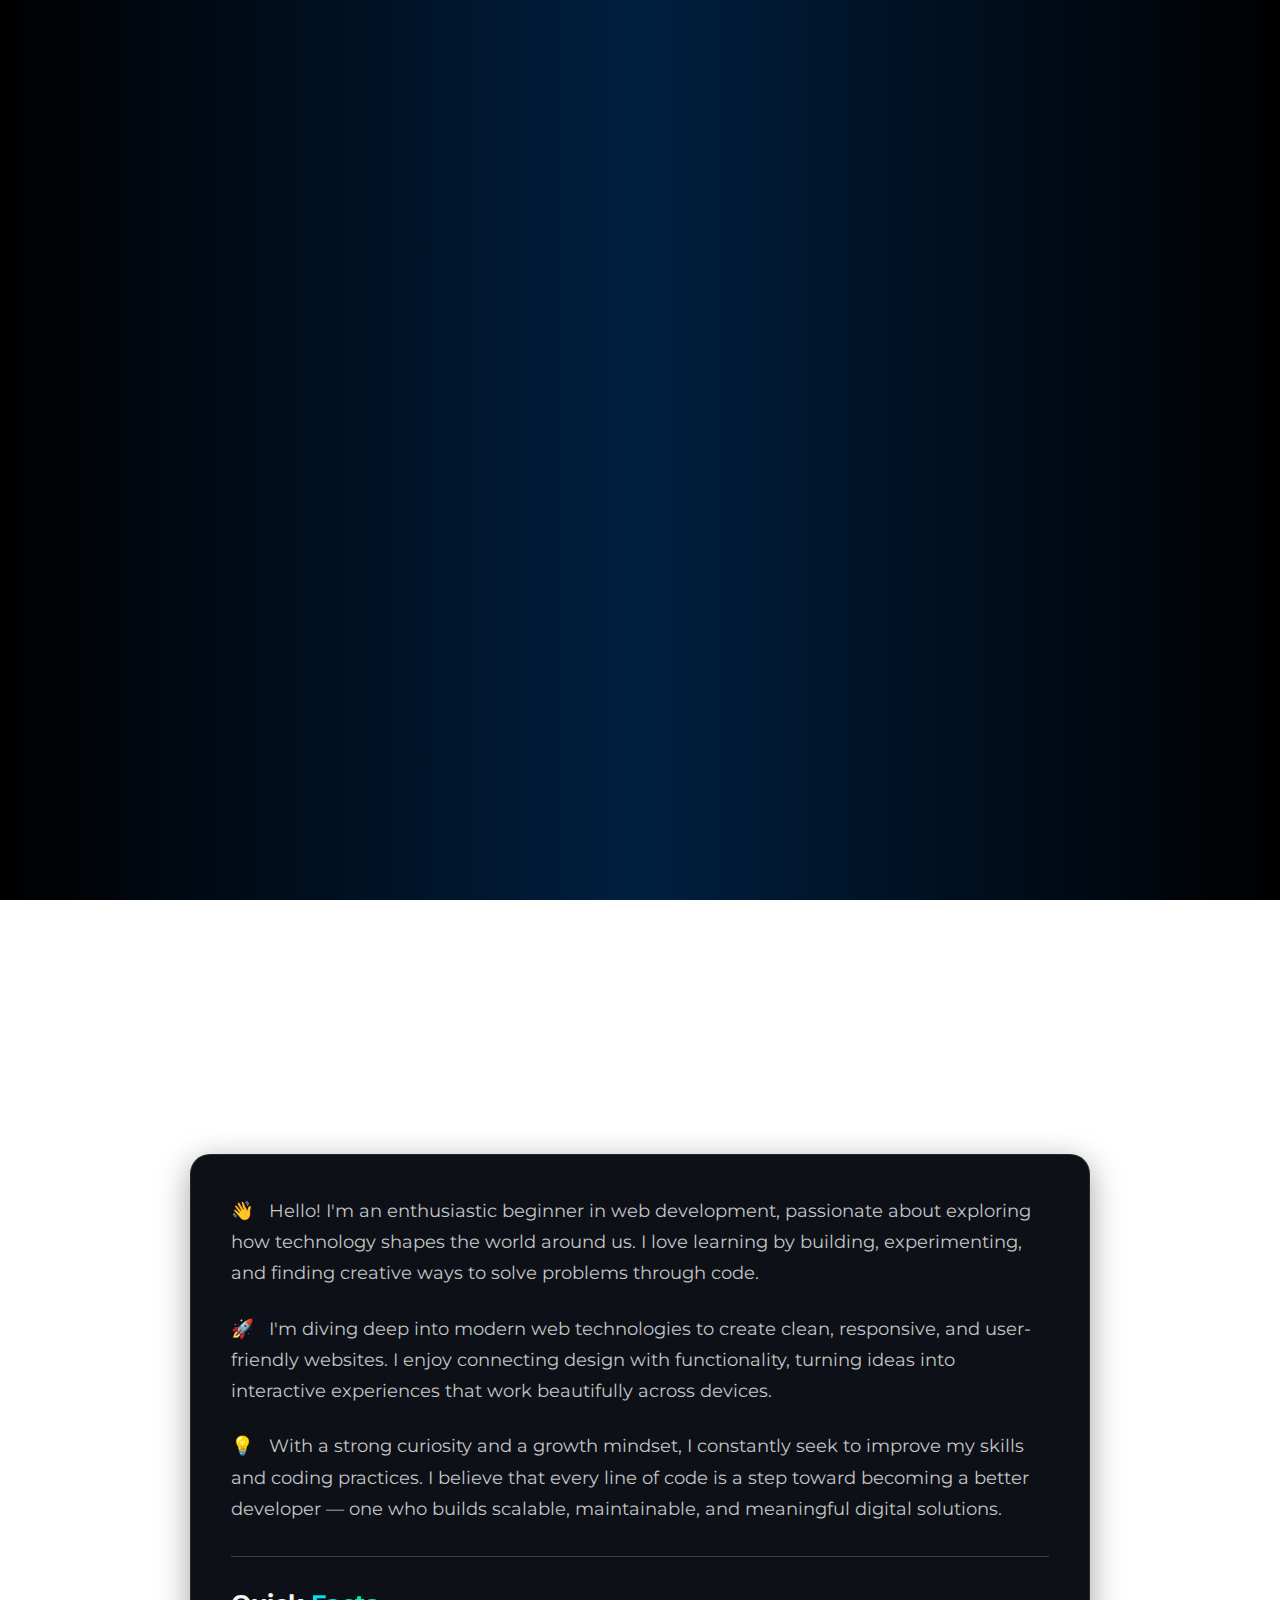
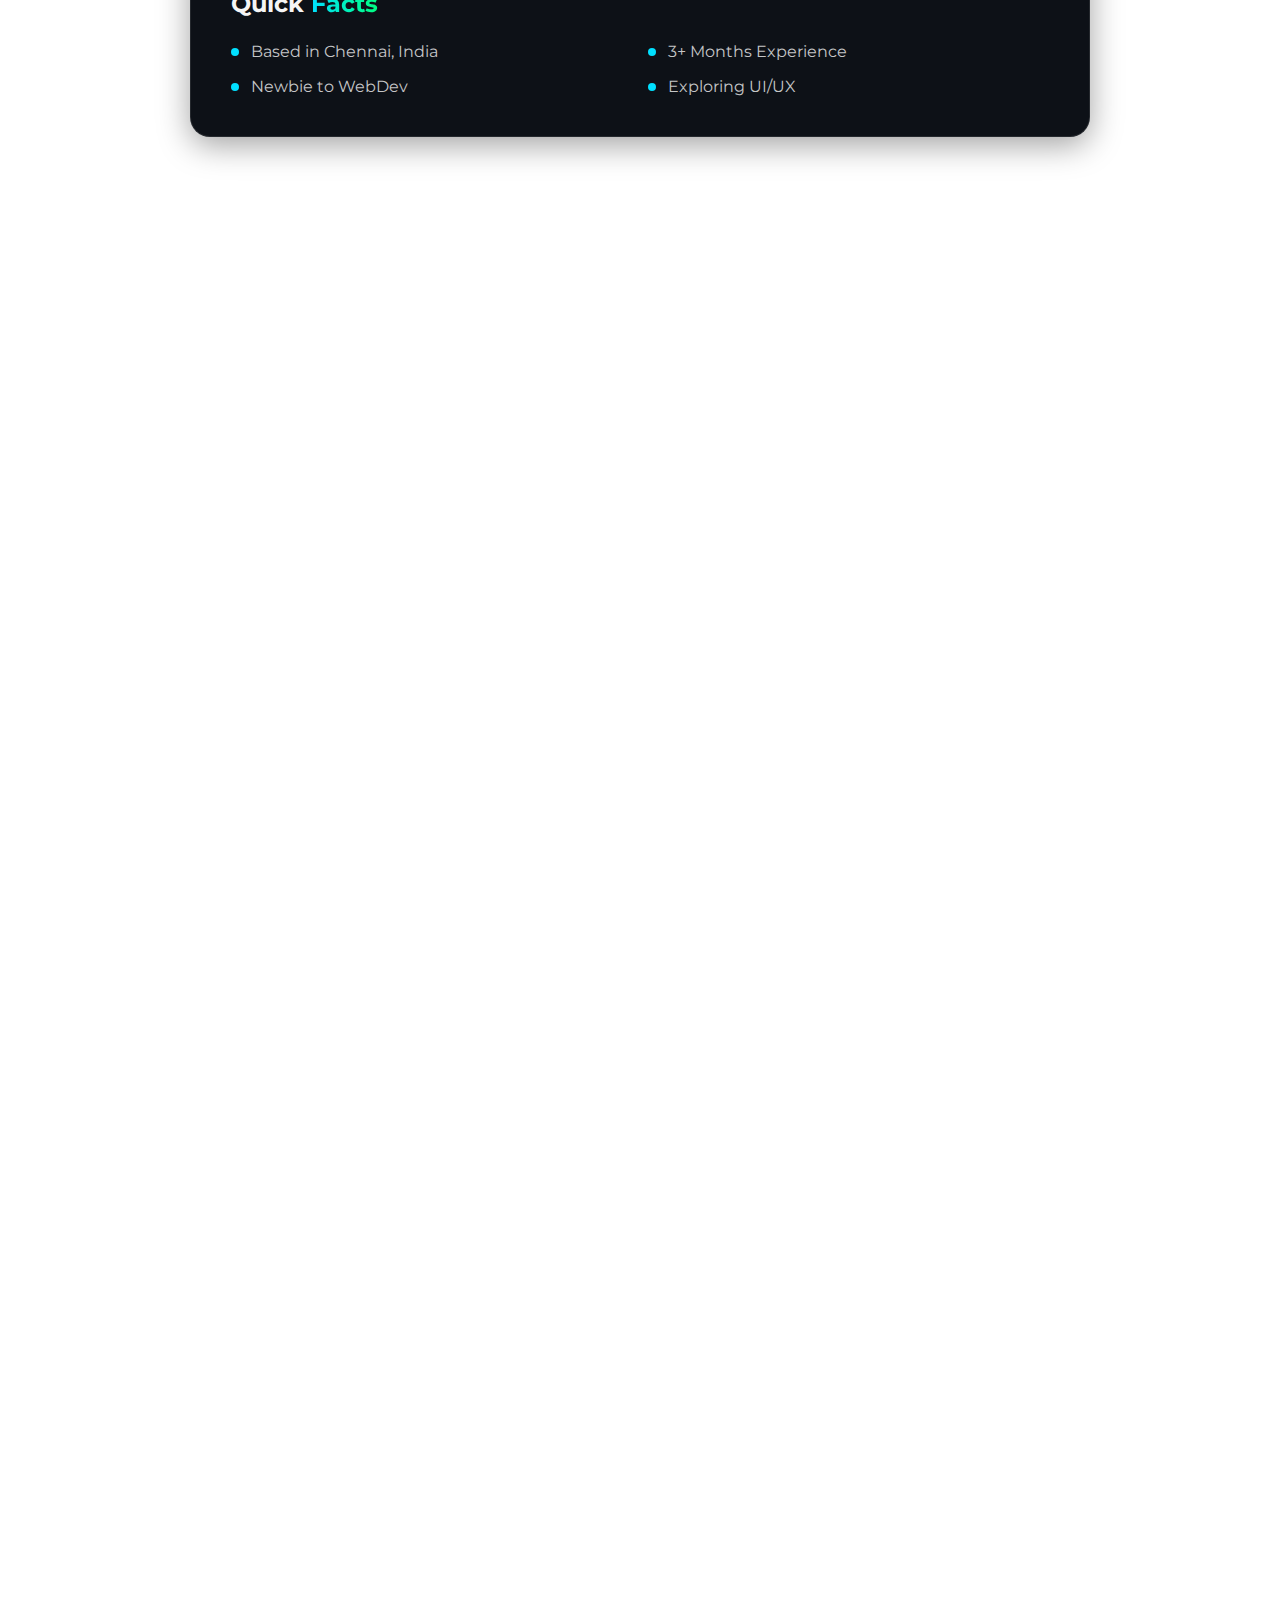
<file: index.html>
<!DOCTYPE html>
<html lang="en">
<head>
    <meta charset="UTF-8">
    <meta name="viewport" content="width=device-width, initial-scale=1.0">
    <title>AK's Portfolio</title>
    <link href="https://cdnjs.cloudflare.com/ajax/libs/font-awesome/4.7.0/css/font-awesome.min.css" rel="stylesheet">
    <link rel="preconnect" href="https://fonts.googleapis.com">
    <link rel="preconnect" href="https://fonts.gstatic.com" crossorigin>
    <link href="https://fonts.googleapis.com/css2?family=Montserrat:wght@400;700&display=swap" rel="stylesheet">
    <link rel="stylesheet" href="Portfolio.css">
    
</head>
<body>
    <header>
        <article>
            <nav class="navbar">
                <a href="#home" class="logo">Portfolio</a>

                <input type="checkbox" id="nav-toggle">
                <label for="nav-toggle" class="hamburger">
                    <i class="fa fa-bars"></i>
                    <i class="fa fa-times"></i>
                </label>
                
                <ul class="nav-links">
                    <li><a href="#home">Home</a></li>
                    <li><a href="#about">About</a></li>
                    <li><a href="#projects">Projects</a></li>
                    <li><a href="#skills">Skills</a></li>
                    <li><a href="#contact">Contact</a></li>
                </ul>
            </nav>
        </article>
    </header>


    <main>
        <section class="home" id="home">
            <div class="home-info">
                <h1>Akkash Vardhan</h1>
                <h2>I'm a 
                    <span style="--i:4" data-text="Frontend Developer">Frontend Developer</span>
                    <span style="--i:3" data-text="Vibe Coder">Vibe Coder</span>
                    <span style="--i:2" data-text="Critical Thinker">Critical Thinker</span>
                    <span style="--i:1" data-text="Creative worker">Creative worker</span>
                </h2>
                <p>I am a passionate frontend developer based in Chennai, specializing in creating dynamic, responsive, and user-friendly web applications.</p>
                <div class="btn-sci">
                    <a href="CurriculumVitae.pdf" class="btn" target="_blank">Download CV</a>
                    <div class="sci">
                        <a href="https://github.com/AkkashVardhan" target="_blank"><i class="fa fa-github"></i></a>
                        <a href="https://www.linkedin.com/in/akkash-vardhan-s" target="_blank"><i class="fa fa-linkedin"></i></a>
                    </div>
                </div>
            </div>
            <div class="home-img">
                <div class="img-box">
                    <div class="img-item">
                        <img src="Akk-img.jpg" alt="My-image">
                    </div>
                </div>
            </div>
        </section>

        <section class="about" id="about">
            <h2 class="heading">About <span>Me</span></h2>
            <div class="about-card">
                <div class="about-text">
                <p><span>👋</span> Hello! I'm an enthusiastic beginner in web development, passionate about exploring how technology shapes the world around us. I love learning by building, experimenting, and finding creative ways to solve problems through code.</p> 

                <p><span>🚀</span> I'm diving deep into modern web technologies to create clean, responsive, and user-friendly websites. I enjoy connecting design with functionality, turning ideas into interactive experiences that work beautifully across devices.</p> 

                <p><span>💡</span> With a strong curiosity and a growth mindset, I constantly seek to improve my skills and coding practices. I believe that every line of code is a step toward becoming a better developer — one who builds scalable, maintainable, and meaningful digital solutions.</p>
                </div>
                <hr>
                <h3 class="quick-facts-title">Quick <span>Facts</span></h3>
                <div class="quick-facts-list">
                    <ul>
                        <li>Based in Chennai, India</li>
                        <li>3+ Months Experience</li>
                        <li>Newbie to WebDev</li>
                        <li>Exploring UI/UX</li>
                    </ul>
                </div>
            </div>
        </section>

        <section class="projects" id="projects">
            <h2 class="heading">My <span>Projects</span></h2>
            <div class="projects-container">
                <div class="project-card">
                    <h3>Welcome Page</h3>
                    <p>A simple and elegant welcome page created with HTML and CSS.</p>
                    <a href="a1.html" class="btn" target="_blank">View Project <i class="fa fa-external-link"></i></a>
                </div>
                <div class="project-card">
                    <h3>Weekend Plans</h3>
                    <p>An interactive to-do list for weekend activities using nested lists.</p>
                    <a href="a2.html" class="btn" target="_blank">View Project <i class="fa fa-external-link"></i></a>
                </div>
                <div class="project-card">
                    <h3>Movie Collection</h3>
                    <p>A curated table of favorite Indian classic movies, demonstrating data tables.</p>
                    <a href="a3.html" class="btn" target="_blank">View Project <i class="fa fa-external-link"></i></a>
                </div>
                <div class="project-card">
                    <h3>Recipe Page</h3>
                    <p>A stylish recipe page for a classic Indian dessert, using modern CSS.</p>
                    <a href="a4.html" class="btn" target="_blank">View Project <i class="fa fa-external-link"></i></a>
                </div>
                <div class="project-card">
                    <h3>Profile Card</h3>
                    <p>A sleek, responsive profile card that adapts its layout for different screen sizes.</p>
                    <a href="a5.html" class="btn" target="_blank">View Project <i class="fa fa-external-link"></i></a>
                </div>
                <div class="project-card">
                    <h3>Image Gallery</h3>
                    <p>An adorable and responsive image gallery built with CSS Grid Layout.</p>
                    <a href="a6.html" class="btn" target="_blank">View Project <i class="fa fa-external-link"></i></a>
                </div>
                <div class="project-card">
                    <h3>CSS Grid</h3>
                    <p>A CSS Grid Layout.</p>
                    <a href="a7.html" class="btn" target="_blank">View Project <i class="fa fa-external-link"></i></a>
                </div>
                <div class="project-card">
                    <h3>Moon and Earth</h3>
                    <p>A simple animation of the Moon's orbit around the Earth using HTML and CSS.</p>
                    <a href="a8.html" class="btn" target="_blank">View Project <i class="fa fa-external-link"></i></a>
                </div>
                <div class="project-card">
                    <h3>Ferris Wheel</h3>
                    <p>An impressive Ferris Wheel built using HTML and CSS.</p>
                    <a href="a9.html" class="btn" target="_blank">View Project <i class="fa fa-external-link"></i></a>
                </div>
                <div class="project-card">
                    <h3>Contact Form</h3>
                    <p>A basic contact form for seeking information from user.</p>
                    <a href="a10.html" class="btn" target="_blank">View Project <i class="fa fa-external-link"></i></a>
                </div>
                <div class="project-card">
                    <h3>All CSS Shapes</h3>
                    <p>A simple work using CSS on building basic shapes.</p>
                    <a href="a11.html" class="btn" target="_blank">View Project <i class="fa fa-external-link"></i></a>
                </div>
                <div class="project-card">
                    <h3>A Semantic Webpage</h3>
                    <p>An interesting work on building a more meaningful semantic webpage.</p>
                    <a href="a12.html" class="btn" target="_blank">View Project <i class="fa fa-external-link"></i></a>
                </div>
            </div>
        </section>

        <section class="skills" id="skills">
            <h2 class="heading">My <span>Skills</span></h2>
            <div class="skills-container">
                <div class="skill-card">
                    <img src="icons8-html-48.png" alt="HTML Logo">
                    <h3>HTML</h3>
                    <p>Structuring the web with semantic and accessible markup.</p>
                </div>
                <div class="skill-card">
                    <img src="icons8-css-48.png" alt="CSS Logo">
                    <h3>CSS</h3>
                    <p>Styling beautiful, responsive, and modern user interfaces.</p>
                </div>
                <div class="skill-card">
                    <img src="icons8-javascript-48.png" alt="JavaScript Logo">
                    <h3>JavaScript</h3>
                    <p>Building interactive and dynamic web applications.</p>
                </div>
                <div class="skill-card">
                    <img src="icons8-java-48.png" alt="Java Logo">
                    <h3>Java</h3>
                    <p>Developing robust, high-performance, back-end systems.</p>
                </div>
                <div class="skill-card">
                    <img src="icons8-python-48.png" alt="Python Logo">
                    <h3>Python</h3>
                    <p>Leveraging versatility for scripting, automation, and data tasks.</p>
                </div>
            </div>
        </section>

        <section class="contact" id="contact">
            <h2 class="heading">Let's <span>Connect</span></h2>
            <p class="contact-subheading">I'm always open to discussing new projects, creative ideas, or opportunities to be part of your vision.</p>
            <div class="contact-container">
                <div class="contact-info">
                    <div class="info-box">
                        <h3>Get in Touch</h3>
                        <div class="info-item">
                            <i class="fa fa-envelope"></i>
                            <p>akkash.25bcs10264@sst.scaler.com</p>
                        </div>
                        <div class="info-item">
                            <i class="fa fa-map-marker"></i>
                            <p>Chennai, India</p>
                        </div>
                    </div>
                    <div class="info-box">
                        <h3>Follow Me</h3>
                        <div class="contact-sci">
                            <a href="https://github.com/AkkashVardhan" target="_blank"><i class="fa fa-github"></i></a>
                            <a href="https://www.linkedin.com/in/akkash-vardhan-s" target="_blank"><i class="fa fa-linkedin"></i></a>
                        </div>
                    </div>
                </div>
                <div class="contact-form">
                    <form action="#">
                        <h3>Send a Message</h3>
                        <input type="text" placeholder="Your Name" required>
                        <input type="email" placeholder="Your Email" required>
                        <textarea name="message" cols="30" rows="10" placeholder="Your Message" required></textarea>
                        <button type="submit" class="btn">Send Message</button>
                    </form>
                </div>
            </div>
        </section>
    </main>
</body>
</html>
</file>
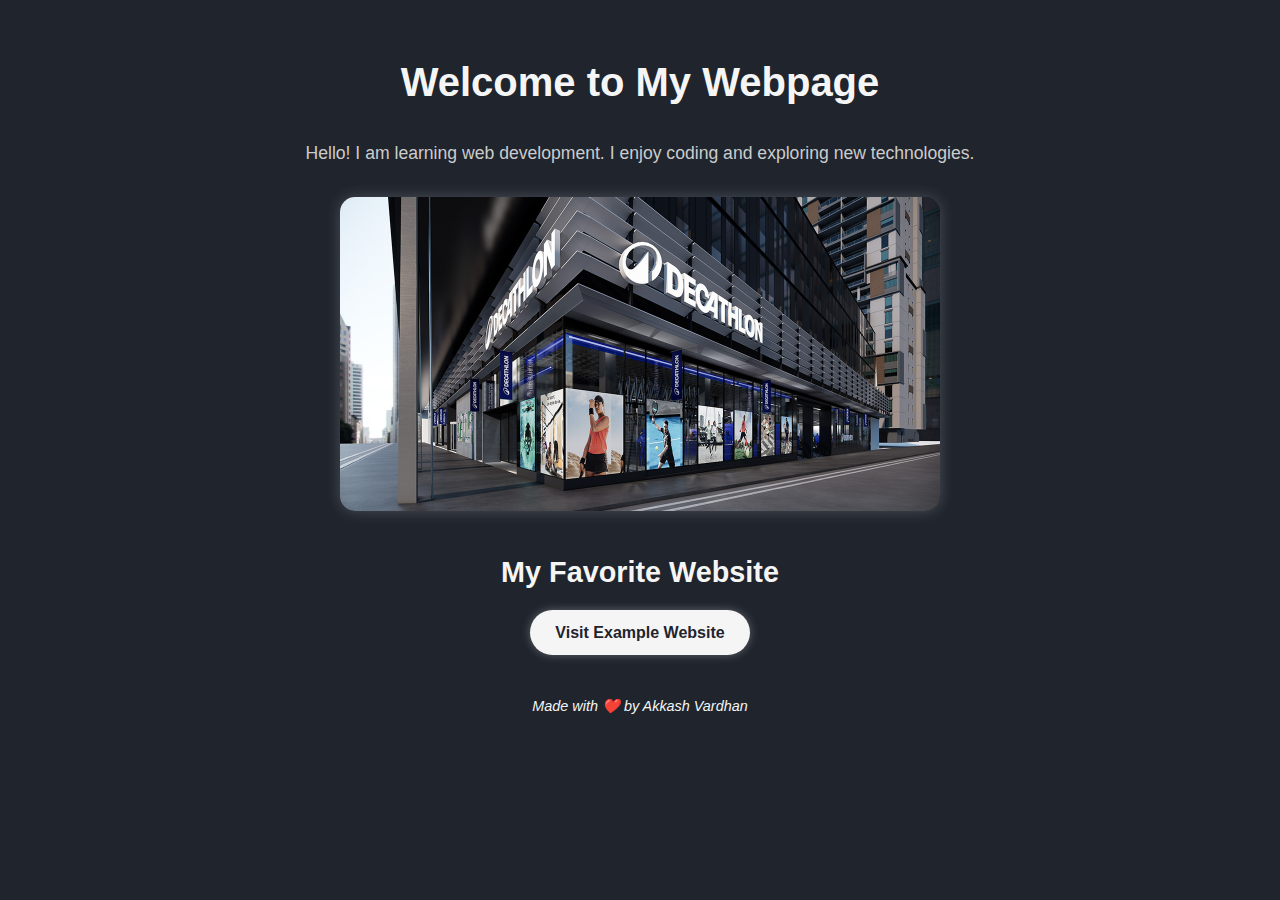
<file: a1.html>
<!DOCTYPE html>
<html lang="en">

<head>
    <meta charset="UTF-8">
    <meta name="viewport" content="width=device-width, initial-scale=1.0">
    <title>Welcome Page</title>
    <style>
        * {
            margin: 0;
            padding: 0;
            box-sizing: border-box;
            font-family: 'Poppins', sans-serif;
        }

        body {
            background-color: #1f242d;
            color: whitesmoke;
            text-align: center;
            padding: 50px 10%;
            line-height: 1.6;
        }

        header h1 {
            font-size: 2.5rem;
            color: whitesmoke;
            margin-bottom: 25px;
        }

        main p {
            font-size: 1.1rem;
            color: #ccc;
            margin-bottom: 30px;
        }

        .dec-img {
            width: 600px;
            height: 300;
            border-radius: 15px;
            box-shadow: 0 0 15px rgba(255, 255, 255, 0.2);
            transition: transform 0.3s ease, box-shadow 0.3s ease;
            margin-bottom: 30px;
        }

        .dec-img:hover {
            transform: scale(1.05);
            box-shadow: 0 0 25px rgba(255, 255, 255, 0.4);
        }

        h2 {
            font-size: 1.8rem;
            color: whitesmoke;
            margin-bottom: 15px;
        }

        .link-dec {
            display: inline-block;
            background-color: whitesmoke;
            color: #1f242d;
            text-decoration: none;
            font-weight: bold;
            padding: 10px 25px;
            border-radius: 25px;
            box-shadow: 0 0 10px rgba(255, 255, 255, 0.3);
            transition: all 0.3s ease;
        }

        .link-dec:hover {
            background-color: transparent;
            color: whitesmoke;
            box-shadow: 0 0 20px rgba(255, 255, 255, 0.5);
        }

        footer {
            margin-top: 40px;
            font-size: 0.9rem;
            color: #aaa;
        }

        footer em {
            color: whitesmoke;
        }

    </style>
</head>

<body>
    <header>
        <h1>Welcome to My Webpage</h1>
    </header>

    <main>
        <p>Hello! I am learning web development. I enjoy coding and exploring new technologies.</p>

        <img src="Decathlon.jpg" alt="Decathlon-img" class="dec-img">

        <h2>My Favorite Website</h2>
        <a href="https://www.decathlon.in/" target="_blank" class="link-dec">Visit Example Website</a>
    </main>

    <footer>
        <p><em>Made with ❤️ by Akkash Vardhan</em></p>
    </footer>
</body>

</html>
</file>
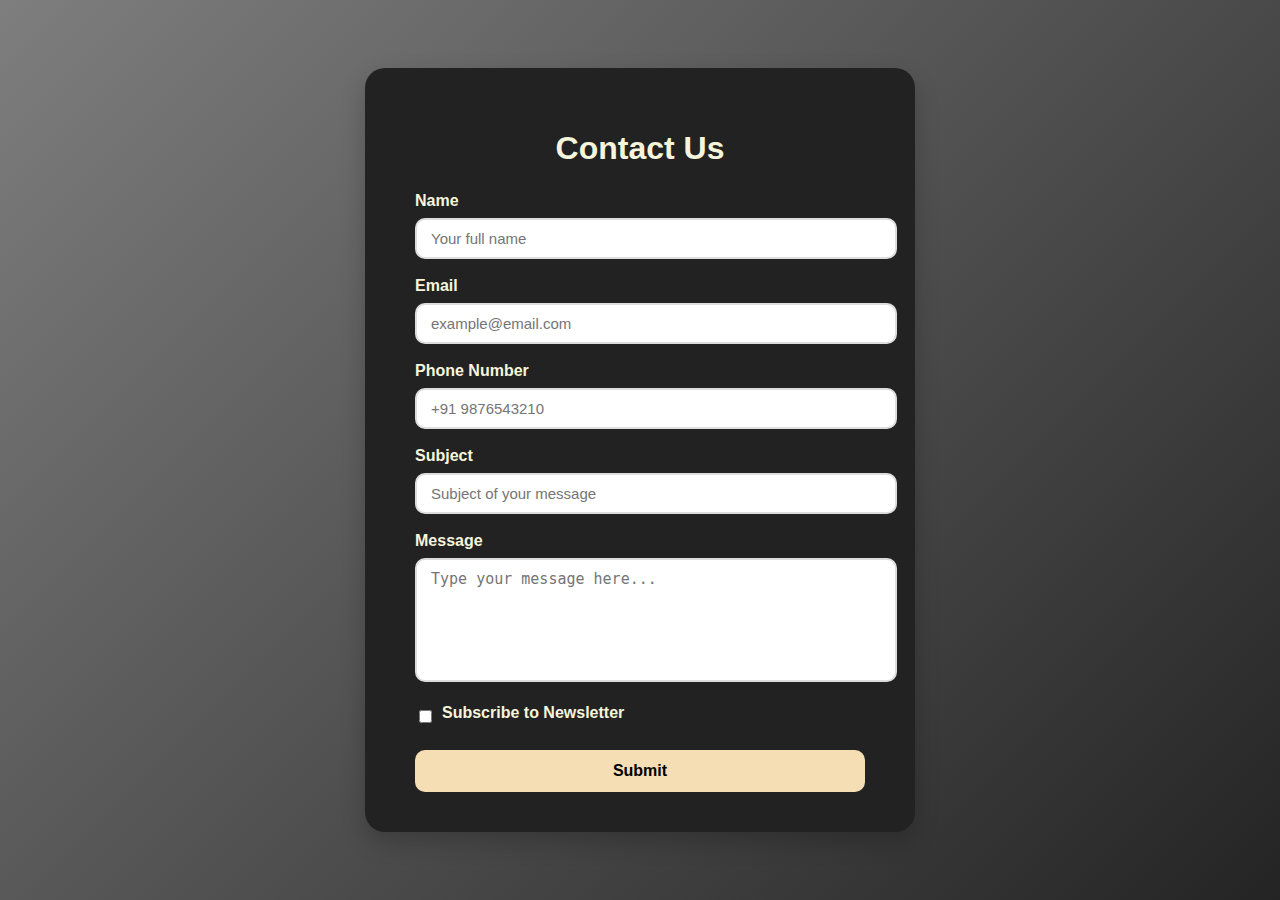
<file: a10.html>
<!DOCTYPE html>
<html lang="en">

<head>
    <meta charset="UTF-8">
    <meta name="viewport" content="width=device-width, initial-scale=1.0">
    <title>Contact Form</title>

    <style>
        body {
            font-family: 'Poppins', sans-serif;
            background: linear-gradient(135deg, #7e7e7e, #242425);
            display: flex;  
            justify-content: center;
            align-items: center;
            height: 100vh;
            margin: 0;
        }

        .contact-container {
            background-color: #222;
            padding: 40px 50px;
            border-radius: 20px;
            box-shadow: 0 10px 25px rgba(0, 0, 0, 0.2);
            max-width: 450px;
            width: 100%;
            transition: transform 0.3s ease;
        }

        .contact-container:hover {
            transform: scale(1.02);
        }

        h1 {
            text-align: center;
            color: beige;
            margin-bottom: 25px;
        }

        label {
            display: block;
            font-weight: 600;
            color: beige;
            margin-bottom: 8px;
        }

        input[type="text"],
        input[type="email"],
        input[type="tel"],
        textarea {
            width: 100%;
            padding: 10px 14px;
            margin-bottom: 18px;
            border: 2px solid #ddd;
            border-radius: 10px;
            outline: none;
            font-size: 15px;
            transition: all 0.3s ease;
        }

        textarea {
            resize: none;
            height: 100px;
        }

        .checkbox-group {
            display: flex;
            align-items: center;
            margin-bottom: 20px;
        }

        .checkbox-group input {
            margin-right: 10px;
        }

        button {
            background-color: wheat;
            color: black;
            border: none;
            padding: 12px 20px;
            width: 100%;
            border-radius: 10px;
            font-size: 16px;
            font-weight: 600;
            cursor: pointer;
            transition: background-color 0.3s ease;
        }

        button:hover {
            background-color: #111;
            color: wheat;
        }

        @media (max-width: 500px) {
            .contact-container {
                padding: 30px 25px;
            }
        }
    </style>
</head>

<body>
    <div class="contact-container">
        <h1>Contact Us</h1>
        <form>
            <label for="name">Name</label>
            <input type="text" id="name" name="name" placeholder="Your full name" required>

            <label for="email">Email</label>
            <input type="email" id="email" name="email" placeholder="example@email.com" required>

            <label for="phone">Phone Number</label>
            <input type="tel" id="phone" name="phone" placeholder="+91 9876543210">

            <label for="subject">Subject</label>
            <input type="text" id="subject" name="subject" placeholder="Subject of your message">

            <label for="message">Message</label>
            <textarea id="message" name="message" placeholder="Type your message here..."></textarea>

            <div class="checkbox-group">
                <input type="checkbox" id="subscribe" name="subscribe">
                <label for="subscribe">Subscribe to Newsletter</label>
            </div>

            <button type="submit">Submit</button>
        </form>
    </div>
</body>

</html>
</file>
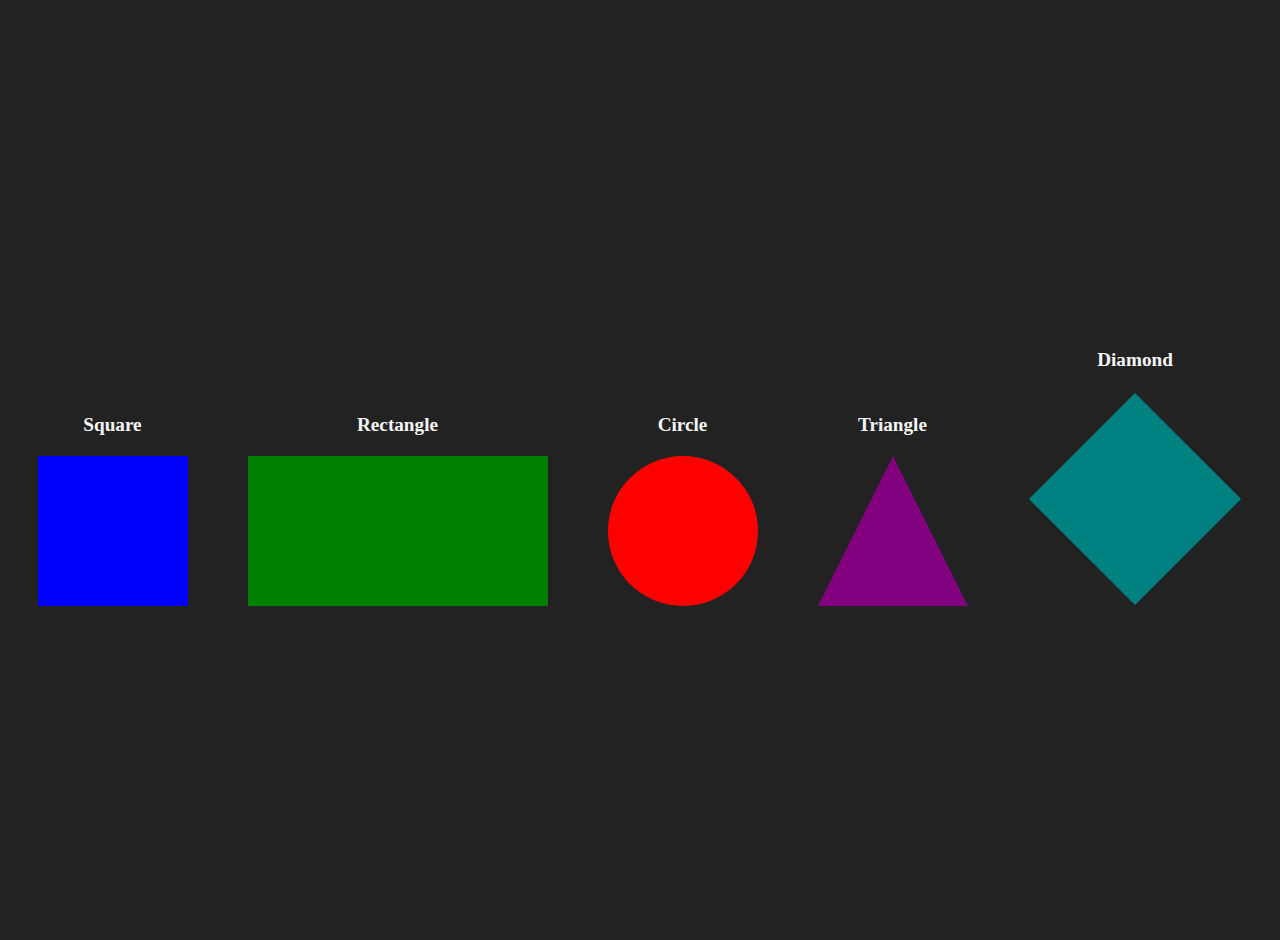
<file: a11.html>
<!DOCTYPE html>
<html lang="en">
<head>
    <meta charset="UTF-8">
    <meta name="viewport" content="width=device-width, initial-scale=1.0">
    <title>All CSS Shapes</title>
    <style>
        body {
            display: flex;
            justify-content: center;
            align-items: center;
            min-height: 100vh;
            margin: 0;
            background-color: #222;
            padding: 20px;
        }

        .container {
            display: flex;
            flex-wrap: wrap; 
            justify-content: center;
            align-items: flex-end; 
            gap: 60px; 
        }

        .shape-wrapper {
            display: flex;
            flex-direction: column;
            align-items: center;
        }

        .shape-wrapper h2 {
            margin-bottom: 20px;
            color: whitesmoke;
            font-size: 1.2rem;
        }

        .square {
            width: 150px;
            height: 150px;
            background-color: blue;
        }

        .rectangle {
            width: 300px;
            height: 150px;
            background-color: green;
        }

        .circle {
            width: 150px;
            height: 150px;
            background-color: red;
            border-radius: 50%;
        }

        .triangle {
            width: 0;
            height: 0;
            border-left: 75px solid transparent;
            border-right: 75px solid transparent;
            border-bottom: 150px solid purple;
        }

        .diamond-wrapper {
            width: 215px;
            height: 215px;
            display: flex;
            justify-content: center;
            align-items: center;
        }
        .diamond {
            width: 150px;
            height: 150px;
            background-color: teal;
            transform: rotate(45deg);
        }
    </style>
</head>
<body>
    <div class="container">
        <div class="shape-wrapper">
            <h2>Square</h2>
            <div class="square"></div>
        </div>

        <div class="shape-wrapper">
            <h2>Rectangle</h2>
            <div class="rectangle"></div>
        </div>

        <div class="shape-wrapper">
            <h2>Circle</h2>
            <div class="circle"></div>
        </div>

        <div class="shape-wrapper">
            <h2>Triangle</h2>
            <div class="triangle"></div>
        </div>

        <div class="shape-wrapper">
            <h2>Diamond</h2>
            <div class="diamond-wrapper">
                 <div class="diamond"></div>
            </div>
        </div>
    </div>
</body>
</html>
</file>
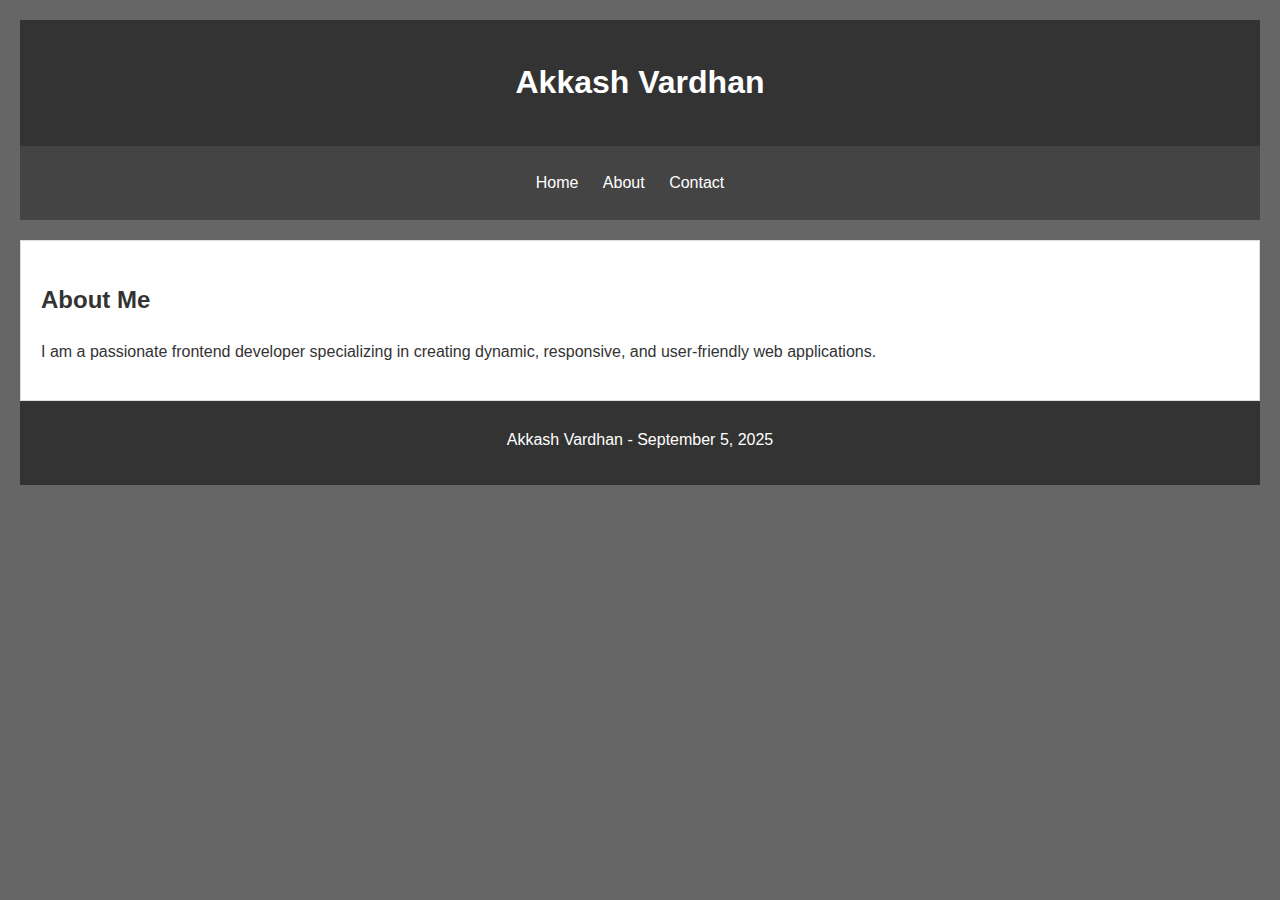
<file: a12.html>
<!DOCTYPE html>
<html lang="en">
<head>
    <meta charset="UTF-8">
    <meta name="viewport" content="width=device-width, initial-scale=1.0">
    <title>About Me</title>
    <style>
        body {
            font-family: Arial, sans-serif;
            line-height: 1.6;
            margin: 20px;
            background-color: #666;
            color: #333;
        }
        header, footer {
            background-color: #333;
            color: #fff;
            text-align: center;
            padding: 1rem;
        }
        nav {
            background: #444;
            padding: 0.5rem;
        }
        nav ul {
            padding: 0;
            list-style: none;
            text-align: center;
        }
        nav ul li {
            display: inline;
            margin-right: 20px;
        }
        nav a {
            color: #fff;
            text-decoration: none;
        }
        div {
            padding: 20px;
            background: #fff;
            margin-top: 20px;
            border: 1px solid #ddd;
        }
        footer p {
            margin-top: 10px;
        }
    </style>
</head>
<body>

    <header>
        <h1>Akkash Vardhan</h1>
    </header>

    <nav>
        <ul>
            <li><a href="#">Home</a></li>
            <li><a href="#">About</a></li>
            <li><a href="#">Contact</a></li>
        </ul>
    </nav>

    <div>
        <section>
            <article>
                <h2>About Me</h2>
                <p>
                    I am a passionate frontend developer specializing in creating <span>dynamic</span>, responsive, and user-friendly web applications.
                </p>
            </article>
        </section>
    </div>

    <footer>
        <p>Akkash Vardhan - September 5, 2025</p>
    </footer>

</body>
</html>
</file>
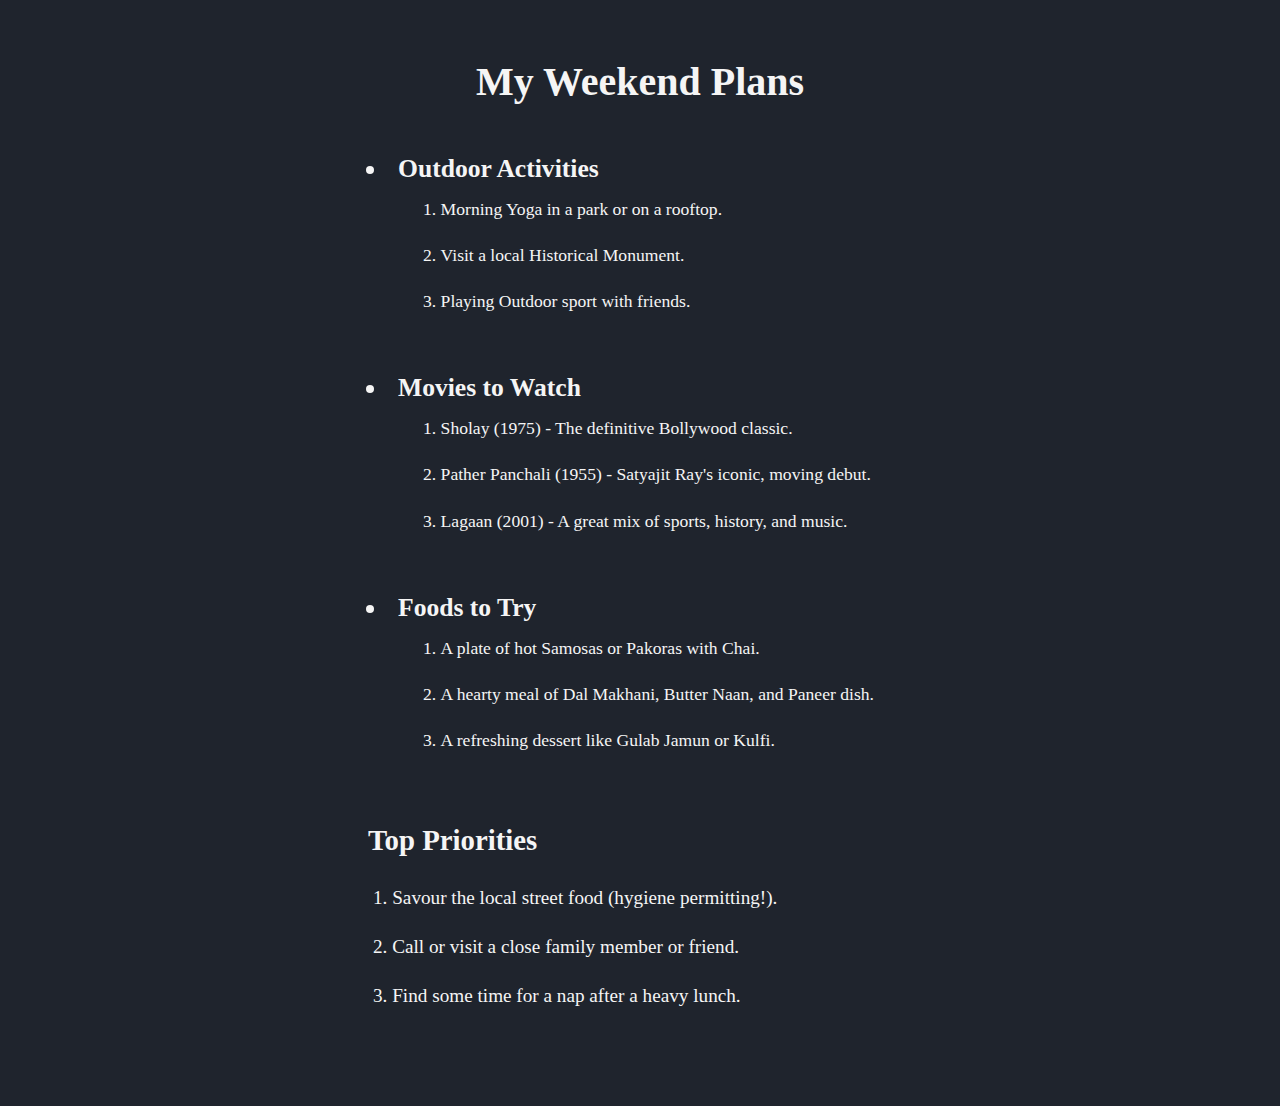
<file: a2.html>
<!DOCTYPE html>
<html lang="en">

<head>
    <meta charset="UTF-8">
    <meta name="viewport" content="width=device-width, initial-scale=1.0">
    <title>My Weekend Plans</title>
    <style>
        * {
            margin: 0;
            padding: 0;
            box-sizing: border-box;
            font-family: 'Times New Roman', Times, serif; 
        }

        body {
            background-color: #1f242d;
            color: whitesmoke;
            text-align: left;
            padding: 50px 10%;
            line-height: 1.6;
            max-width: 800px;
            margin: 0 auto;
        }

        h1 {
            font-size: 2.5rem;
            color: whitesmoke;
            margin-bottom: 25px;
            text-align: center;
        }

        h2 {
            font-size: 1.8rem;
            color: whitesmoke;
            margin-top: 40px;
            margin-bottom: 15px;
        }
        
        .plan {
            padding: 10px;
            font-size: 1.6rem;
            font-weight: bold;
            border-radius: 20px;
            list-style-type: disc;
            margin-top: 20px;
            margin-bottom: 10px;
            color: whitesmoke;
            cursor: pointer; 
            transition: transform 0.3s ease, all 0.3s ease;
        }
        
        .plan:hover {
            background-color: black;
            transform: scale(1.05);
            box-shadow: 0 0 25px rgba(255, 255, 255, 0.7);
        }


        .plans {
            list-style-position: outside;
            padding-left: 20px;
        }


        .item-list {
            padding-left: 20px;
            list-style-position: inside;
            font-size: 1.1rem;
            font-weight: normal;
        }

        .item-list li {
             margin-bottom: 8px;
             padding: 5px;
             border-radius: 5px;
             transition: background-color 0.3s ease, transform 0.3s ease; 
        }


        .item-list li:hover {
            background-color: #2c343e; 
            transform: scale(1.02); 
        }



        .priority-list {
            list-style-position: inside;
            padding-left: 0;
            margin-bottom: 40px;
            font-size: 1.2rem;
        }
        

        .priority-list li {
            margin-bottom: 8px;
            padding: 5px;
            border-radius: 5px;
            transition: background-color 0.3s ease, transform 0.3s ease;
        }

        .priority-list li:hover {
            background-color: #2c343e;
            transform: scale(1.02);
        }
    </style>
</head>

<body>

    <h1>My Weekend Plans</h1>

    <ul class="plans">
        <li class="plan">Outdoor Activities
            <ol class="item-list">
                <li>Morning Yoga in a park or on a rooftop.</li>
                <li>Visit a local Historical Monument.</li>
                <li>Playing Outdoor sport with friends.</li>
            </ol>
        </li>
        <li class="plan">Movies to Watch
            <ol class="item-list">
                <li>Sholay (1975) - The definitive Bollywood classic.</li>
                <li>Pather Panchali (1955) - Satyajit Ray's iconic, moving debut.</li>
                <li>Lagaan (2001) - A great mix of sports, history, and music.</li>
            </ol>
        </li>
        <li class="plan">Foods to Try
            <ol class="item-list">
                <li>A plate of hot Samosas or Pakoras with Chai.</li>
                <li>A hearty meal of Dal Makhani, Butter Naan, and Paneer dish.</li>
                <li>A refreshing dessert like Gulab Jamun or Kulfi.</li>
            </ol>
        </li>
    </ul>

    <h2>Top Priorities</h2>

    <ol class="priority-list">
        <li>Savour the local street food (hygiene permitting!).</li>
        <li>Call or visit a close family member or friend.</li>
        <li>Find some time for a nap after a heavy lunch.</li>
    </ol>
</body>

</html>
</file>
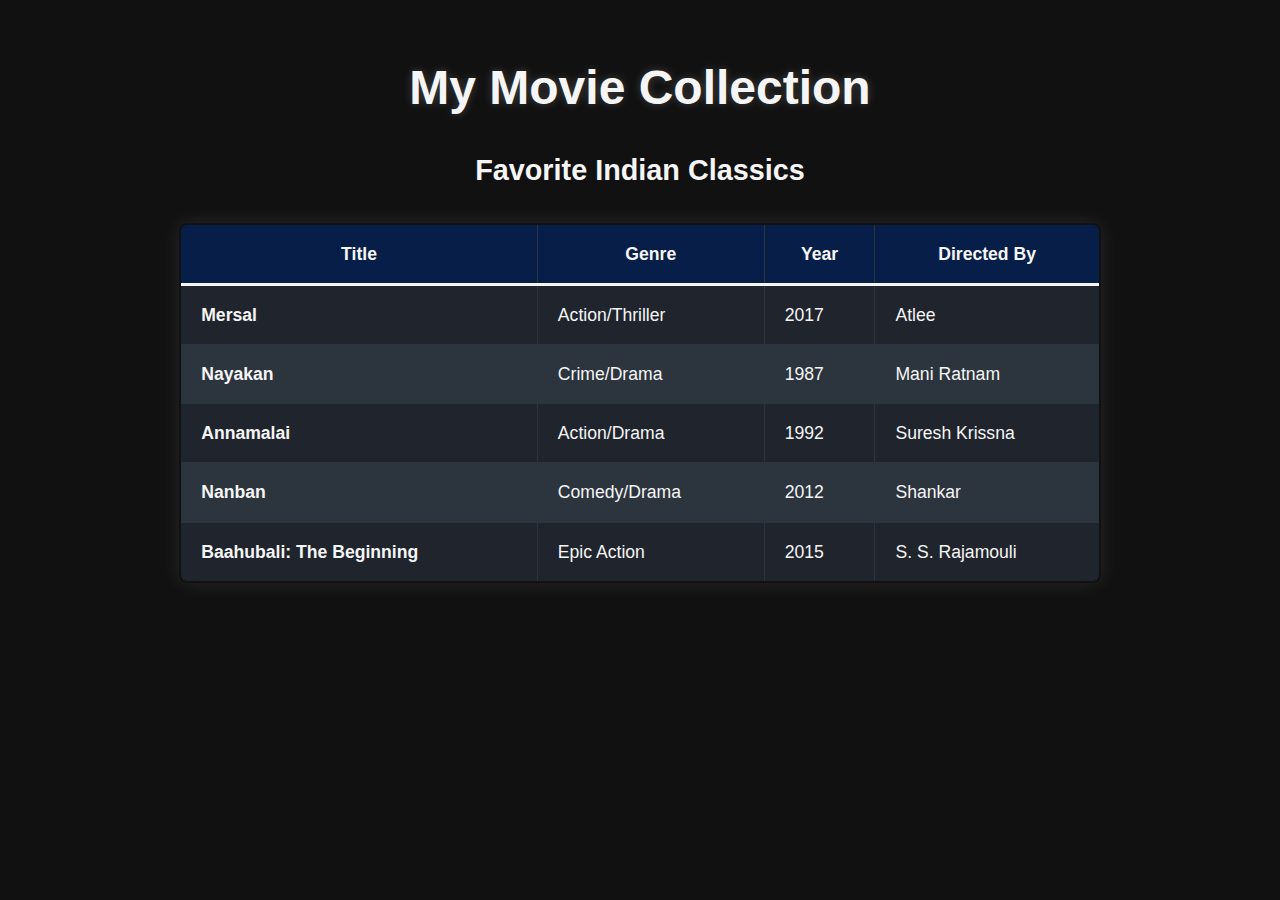
<file: a3.html>
<!DOCTYPE html>
<html lang="en">
<head>
    <meta charset="UTF-8">
    <meta name="viewport" content="width=device-width, initial-scale=1.0">
    <title>My Movie Collection</title>
    <style>
        * {
            margin: 0;
            padding: 0;
            box-sizing: border-box;
            font-family: 'Poppins', sans-serif;
        }

        body {
            background-color: #111;
            color: whitesmoke;
            text-align: center;
            padding: 50px 10%;
            line-height: 1.6;
        }

        h1 {
            font-size: 3rem;
            color: whitesmoke;
            margin-bottom: 20px;
            text-shadow: 0 0 10px rgba(255, 255, 255, 0.2);
        }

        h2 {
            font-size: 1.8rem;
            color: whitesmoke;
            margin-bottom: 30px;
        }

        table {
            width: 90%;
            border-collapse: collapse;
            margin: 0 auto;
            text-align: left;
            border: 2px solid whitesmoke;
            border-radius: 8px;
            overflow: hidden;
            box-shadow: 0 0 20px rgba(255, 255, 255, 0.1);
            transition: transform 0.3s ease, box-shadow 0.3s ease; 
        }

        table:hover {
            transform: translateY(-5px); 
            box-shadow: 0 10px 30px rgba(255, 255, 255, 0.3); 
        }

        th, td {
            border: 1px solid #2c343e;
            padding: 15px 20px;
            font-size: 1.1em;
            transition: background-color 0.3s ease;
        }

        th {
            background-color: #071e48;
            color: whitesmoke;
            font-weight: bold;
            text-align: center;
            border-bottom: 3px solid whitesmoke;
        }

        table tbody tr:nth-child(even) {
            background-color: #2c343e;
        }

        table tbody tr:nth-child(odd) {
            background-color: #1f242d;
        }

        table tbody tr:hover {
            background-color: #3b444f;
            box-shadow: none;
            cursor: pointer;
        }

        table tr td:first-child {
            font-weight: bold;
            color: whitesmoke;
        }
    </style>
</head>
<body>

    <h1>My Movie Collection</h1>

    <h2>Favorite Indian Classics</h2>

    <table>
        <thead>
            <tr>
                <th>Title</th>
                <th>Genre</th>
                <th>Year</th>
                <th>Directed By</th>
            </tr>
        </thead>
        <tbody>
            <tr>
                <td>Mersal</td>
                <td>Action/Thriller</td>
                <td>2017</td>
                <td>Atlee</td>
            </tr>
            <tr>
                <td>Nayakan</td>
                <td>Crime/Drama</td>
                <td>1987</td>
                <td>Mani Ratnam</td>
            </tr>
            <tr>
                <td>Annamalai</td>
                <td>Action/Drama</td>
                <td>1992</td>
                <td>Suresh Krissna</td>
            </tr>
            <tr>
                <td>Nanban</td>
                <td>Comedy/Drama</td>
                <td>2012</td>
                <td>Shankar</td>
            </tr>
            <tr>
                <td>Baahubali: The Beginning</td>
                <td>Epic Action</td>
                <td>2015</td>
                <td>S. S. Rajamouli</td>
            </tr>
        </tbody>
    </table>

</body>
</html>
</file>
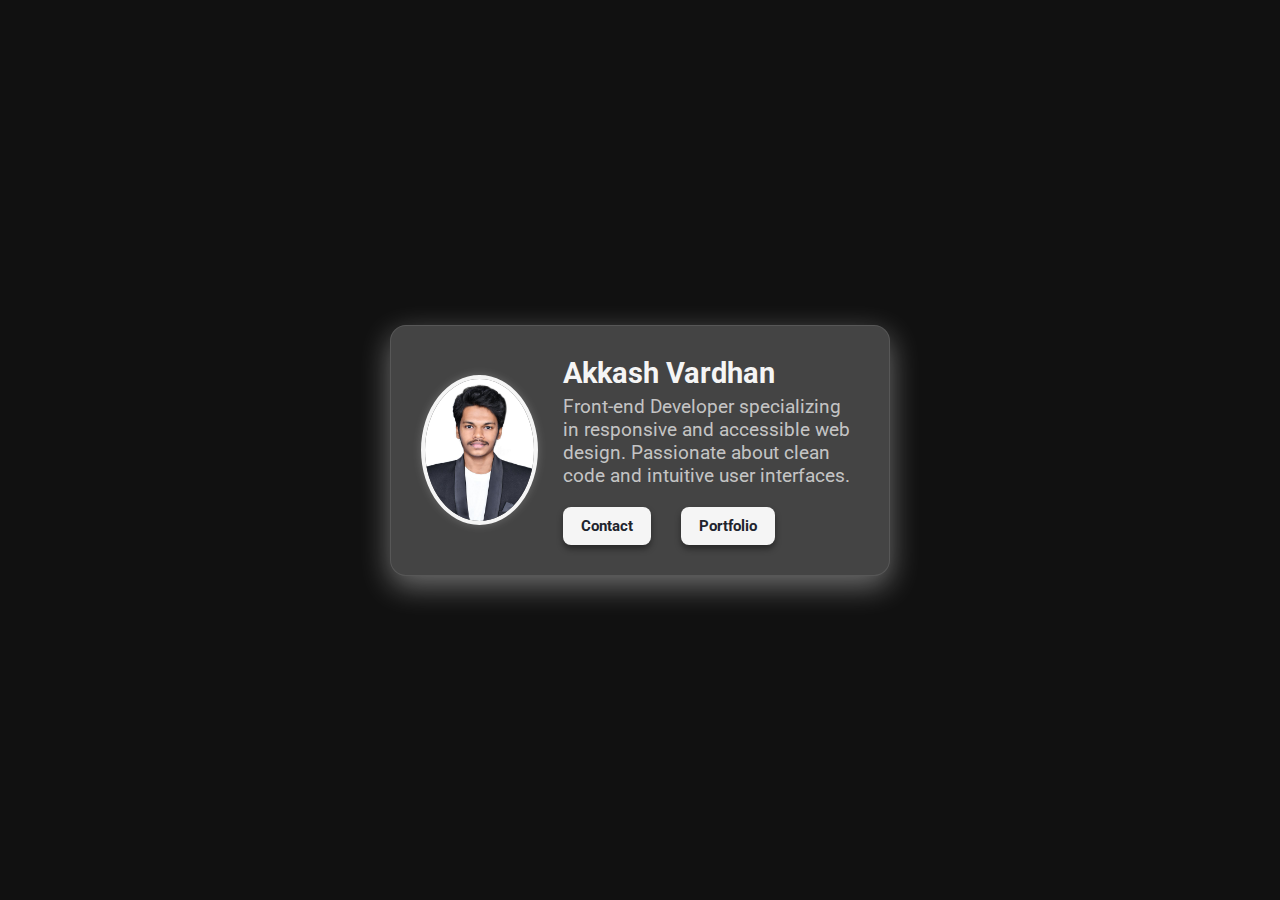
<file: a5.html>
<!DOCTYPE html>
<html lang="en">
<head>
    <meta charset="UTF-8">
    <meta name="viewport" content="width=device-width, initial-scale=1.0">
    <title>Responsive Profile Card</title>
    <link href="https://fonts.googleapis.com/css2?family=Roboto:wght@300;400;700&display=swap" rel="stylesheet">
    <style>
        * {
            margin: 0;
            padding: 0;
            box-sizing: border-box;
            font-family: 'Roboto', sans-serif;
        }

        body {
            background-color: #111; 
            padding: 40px 20px;
            min-height: 100vh;
            display: flex;
            justify-content: center;
            align-items: center;
        }

        .card {
            width: 500px;
            background: #444; 
            border-radius: 16px;
            box-shadow: 0 10px 30px rgba(255, 255, 255, 0.4); 
            margin: auto;
            padding: 30px;
            display: flex;
            flex-direction: row;
            align-items: center;
            color: whitesmoke;
            transition: transform 0.3s ease, box-shadow 0.3s ease;
            border: 1px solid rgba(255, 255, 255, 0.1);
        }

        .card:hover {
            transform: translateY(-5px);
            box-shadow: 0 15px 40px rgba(255, 255, 255, 0.3); 
        }

        .profile-img {
            width: 150px;
            height: 150px;
            border-radius: 50%;
            object-fit: cover;
            border: 4px solid whitesmoke;
            margin-right: 25px;
            box-shadow: 0 0 10px rgba(255, 255, 255, 0.2);
        }

        .info-section {
            flex-grow: 1;
            text-align: left;
        }

        .info-section h2 {
            font-size: 1.8rem;
            font-weight: 700;
            margin-bottom: 5px;
            color: whitesmoke;
        }

        .info-section p {
            font-size: 1.2rem;
            font-weight: 400;
            color: rgba(255, 255, 255, 0.7); 
            margin-bottom: 20px;
        }

        .button-container {
            display: flex;
            gap: 30px;
        }

        .btn {
            text-decoration: none;
            color: #1f242d; 
            background-color: whitesmoke; 
            padding: 10px 18px;
            border-radius: 8px;
            font-weight: 700;
            font-size: 0.95rem;
            transition: all 0.3s ease;
            box-shadow: 0 4px 6px rgba(0, 0, 0, 0.4);
        }

        .btn:hover {
            background-color: #333; 
            color: whitesmoke;
            box-shadow: 0 0 15px rgba(255, 255, 255, 0.3);
        }

        @media (max-width: 640px) {
            .card {
                width: 75vw;
                padding: 20px;
                flex-direction: column;
                text-align: center;
            }

            .profile-img {
                width: 120px;
                height: 120px;
                margin: 0 auto 20px auto;
            }

            .info-section {
                text-align: center;
            }

            .info-section h2 {
                font-size: 1.6rem;
            }

            .info-section p {
                font-size: 0.9rem;
                margin-bottom: 30px;
            }

            .button-container {
                flex-direction: column;
                width: 100%;
                gap: 15px;
            }

            .btn {
                width: 90%;
                display: block;
                margin: 0 auto;
                padding: 12px 0;
            }
        }
    </style>
</head>
<body>
    <div class="card">
        <img src="Akkash.jpg" alt="Profile of Akkash Vardhan" class="profile-img">
        <div class="info-section">
            <h2>Akkash Vardhan</h2>
            <p>Front-end Developer specializing in responsive and accessible web design. Passionate about clean code and intuitive user interfaces.</p>
            <div class="button-container">
                <a href="#" class="btn">Contact</a>
                <a href="#" class="btn">Portfolio</a>
            </div>
        </div>
    </div>
</body>
</html>
</file>
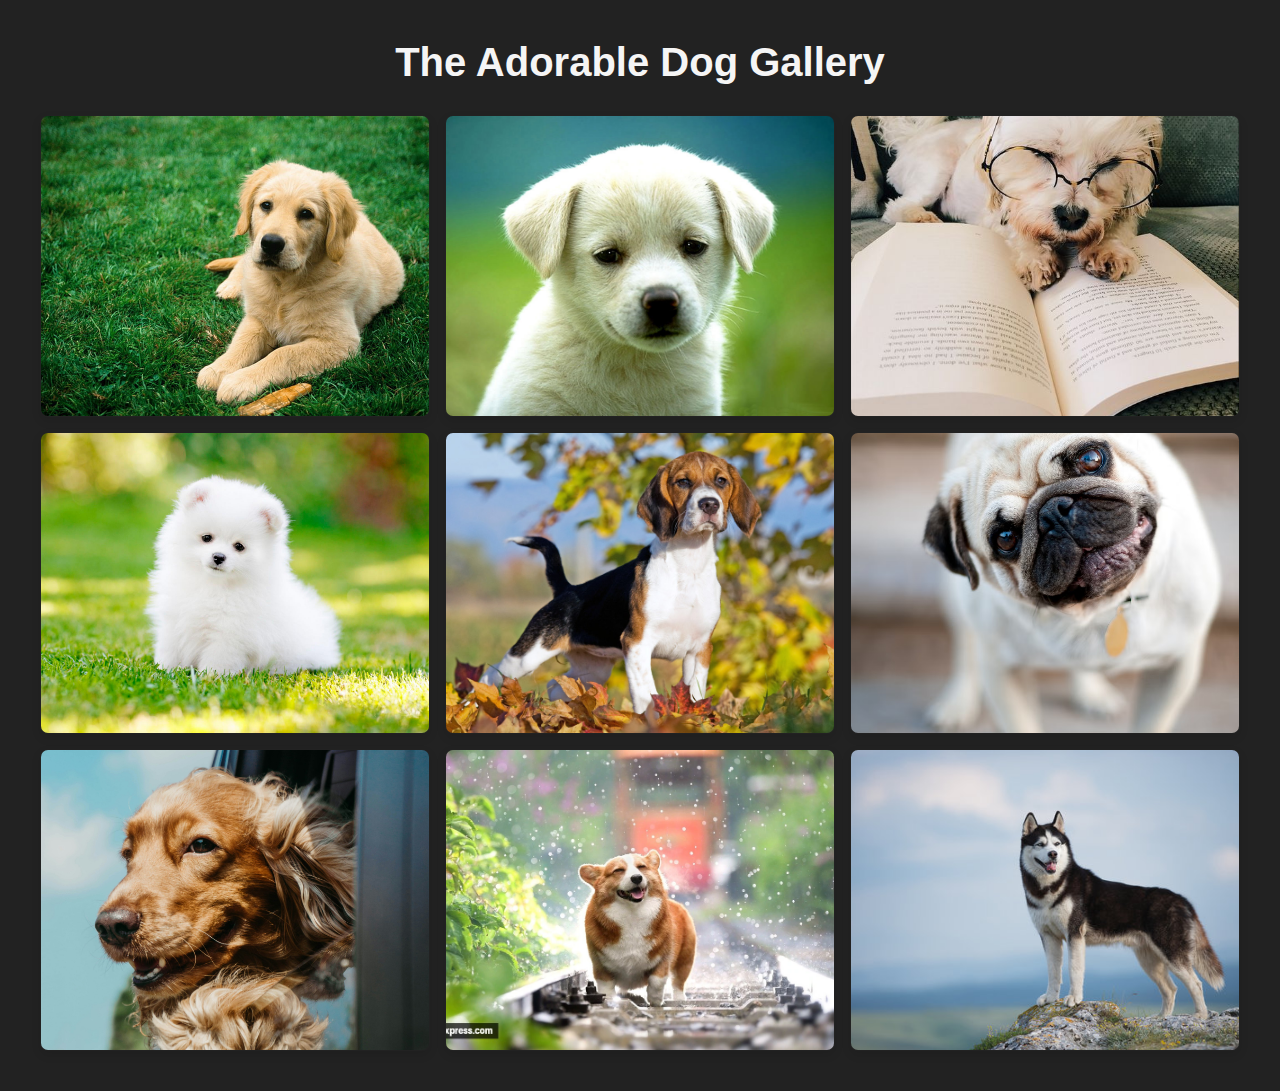
<file: a6.html>
<!DOCTYPE html>
<html lang="en">
<head>
    <meta charset="UTF-8">
    <meta name="viewport" content="width=device-width, initial-scale=1.0">
    <title>Responsive Dog Gallery</title>
    <style>
        * {
            margin: 0;
            padding: 0;
            box-sizing: border-box;
            font-family: Arial, sans-serif;
        }

        body {
            background-color: #222;
            padding: 40px 20px;
        }

        h1 {
            text-align: center;
            margin-bottom: 30px;
            color: whitesmoke;
            font-size: 2.5rem;
        }

        .gallery-grid {
            display: grid;
            grid-template-columns: repeat(3, 1fr);
            gap: 15px;
            max-width: 1200px;
            margin: 0 auto;
        }

        .grid-item {
            overflow: hidden;
            border-radius: 8px;
            box-shadow: 0 4px 10px rgba(0, 0, 0, 0.1);
            transition: transform 0.3s ease, box-shadow 0.3s ease, border 0.3s ease;
            border: 1px solid transparent;
            cursor: pointer;
        }

        .grid-item:hover {
            transform: translateY(-5px) scale(1.02);
            box-shadow: 0 8px 20px rgba(0, 0, 0, 0.3);
            border: 1px solid #111;
        }

        .grid-item img {
            width: 100%;
            height: 300px;
            object-fit: cover;
            display: block;
            transition: transform 0.3s ease;
        }

        .grid-item img:hover {
            transform: scale(1.05);
        }

        @media (max-width: 900px) {
            .gallery-grid {
                grid-template-columns: repeat(2, 1fr);
            }
            .grid-item img {
                height: 250px;
            }
        }

        @media (max-width: 550px) {
            .gallery-grid {
                grid-template-columns: 1fr;
            }
            .grid-item img {
                height: 200px;
            }
        }
    </style>
</head>
<body>

    <h1>The Adorable Dog Gallery</h1>

    <div class="gallery-grid">
        <div class="grid-item">
            <img src="dog1.jpg" alt="Dog Image 1">
        </div>
        <div class="grid-item">
            <img src="dog2.jpg" alt="Dog Image 2">
        </div>
        <div class="grid-item">
            <img src="dog3.jpg" alt="Dog Image 3">
        </div>
        <div class="grid-item">
            <img src="dog4.jpg" alt="Dog Image 4">
        </div>
        <div class="grid-item">
            <img src="dog5.jpg" alt="Dog Image 5">
        </div>
        <div class="grid-item">
            <img src="dog6.avif" alt="Dog Image 6">
        </div>
        <div class="grid-item">
            <img src="dog7.jpg" alt="Dog Image 7">
        </div>
        <div class="grid-item">
            <img src="dog8.webp" alt="Dog Image 8">
        </div>
        <div class="grid-item">
            <img src="dog9.jpg" alt="Dog Image 9">
        </div>
    </div>

</body>
</html>
</file>
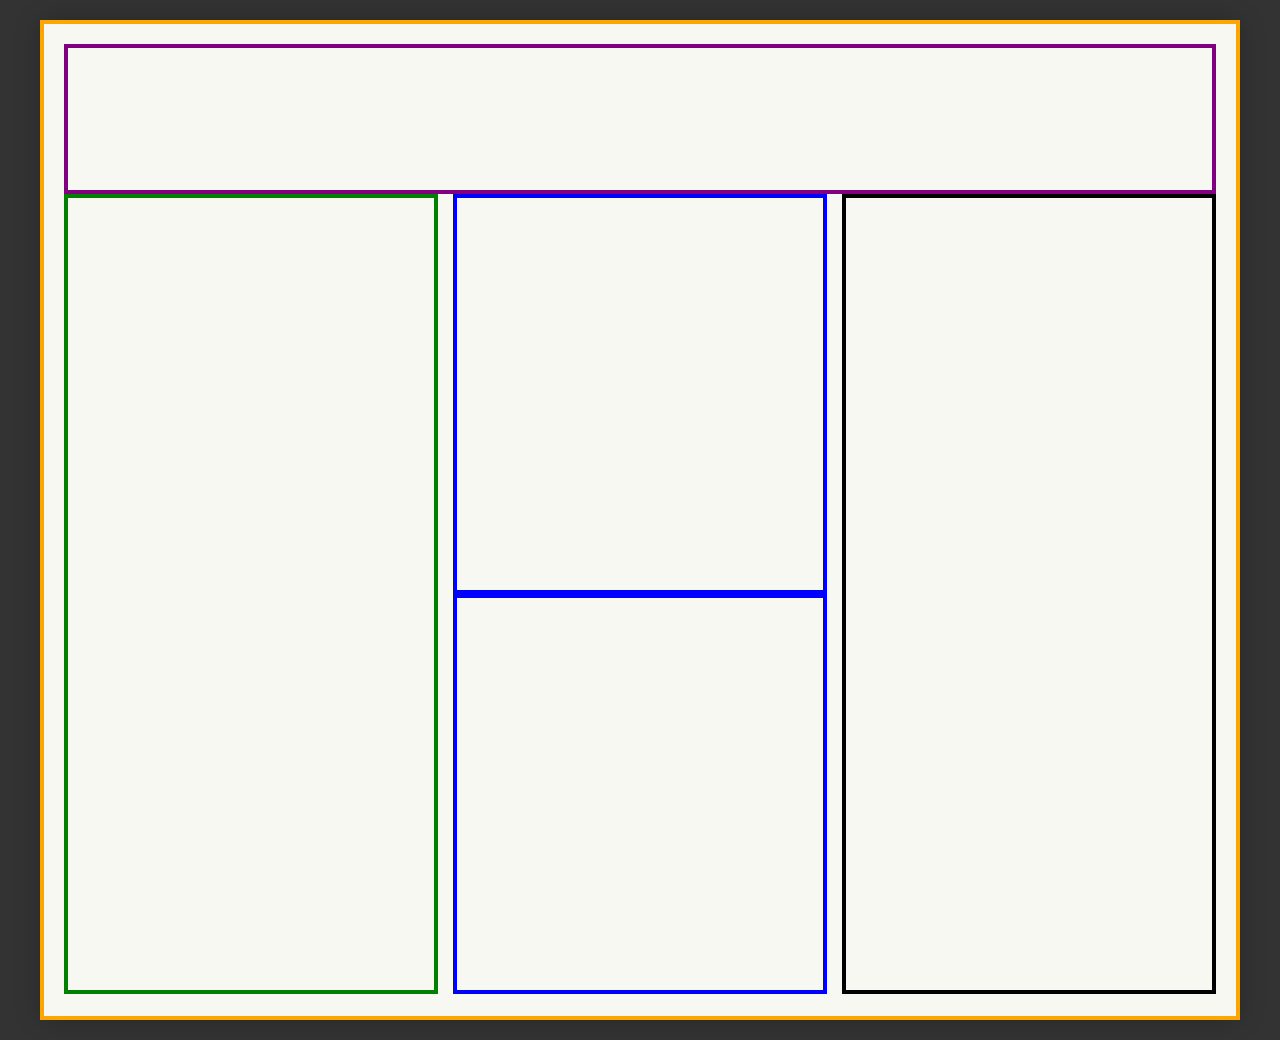
<file: a7.html>
<!DOCTYPE html>
<html lang="en">
<head>
    <meta charset="UTF-8">
    <meta name="viewport" content="width=device-width, initial-scale=1.0">
    <title>Grid Layout</title>
    <style>
        * {
            margin: 0;
            padding: 0;
            box-sizing: border-box;
        }

        body {
            background-color: #333;
            padding: 20px;
            min-height: 100vh;
            display: flex;
            flex-direction: column;
            align-items: center;
        }

        .main-container {
            height: 1000px;
            width: 1200px;
            background-color: rgb(248, 248, 242);
            padding: 20px;
            border: 4px solid orange;
            box-shadow: 0 0 25px rgba(0, 0, 0, 0.2);
            display: grid;
            grid-template-columns: repeat(3, 1fr);
            grid-template-rows: 150px 400px 400px;      
            column-gap: 15px;
            row-gap: 0;           
            grid-template-areas:
                "header header header"
                "left mid-top right"
                "left mid-bottom right";
        }

        .grid-item {
            display: flex;
            justify-content: center;
            align-items: center;
            font-size: 1.5rem;
            font-weight: bold;
            color: #333;
            background-color: rgb(248, 248, 242);
        }

        .box1 {
            grid-area: header;
            border: 4px solid purple;
        }

        .box2 {
            grid-area: left;
            border: 4px solid green;
        }

        .box3 {
            grid-area: mid-top;
            border: 4px solid blue;
        }

        .box4 {
            grid-area: mid-bottom;
            border: 4px solid blue;
        }

        .box5 {
            grid-area: right;
            border: 4px solid black;
        }
    </style>
</head>
<body>

    <div class="main-container">
        <div class="grid-item box1"></div>
        <div class="grid-item box2"></div>
        <div class="grid-item box3"></div>
        <div class="grid-item box4"></div>
        <div class="grid-item box5"></div>
    </div>

</body>
</html>
</file>
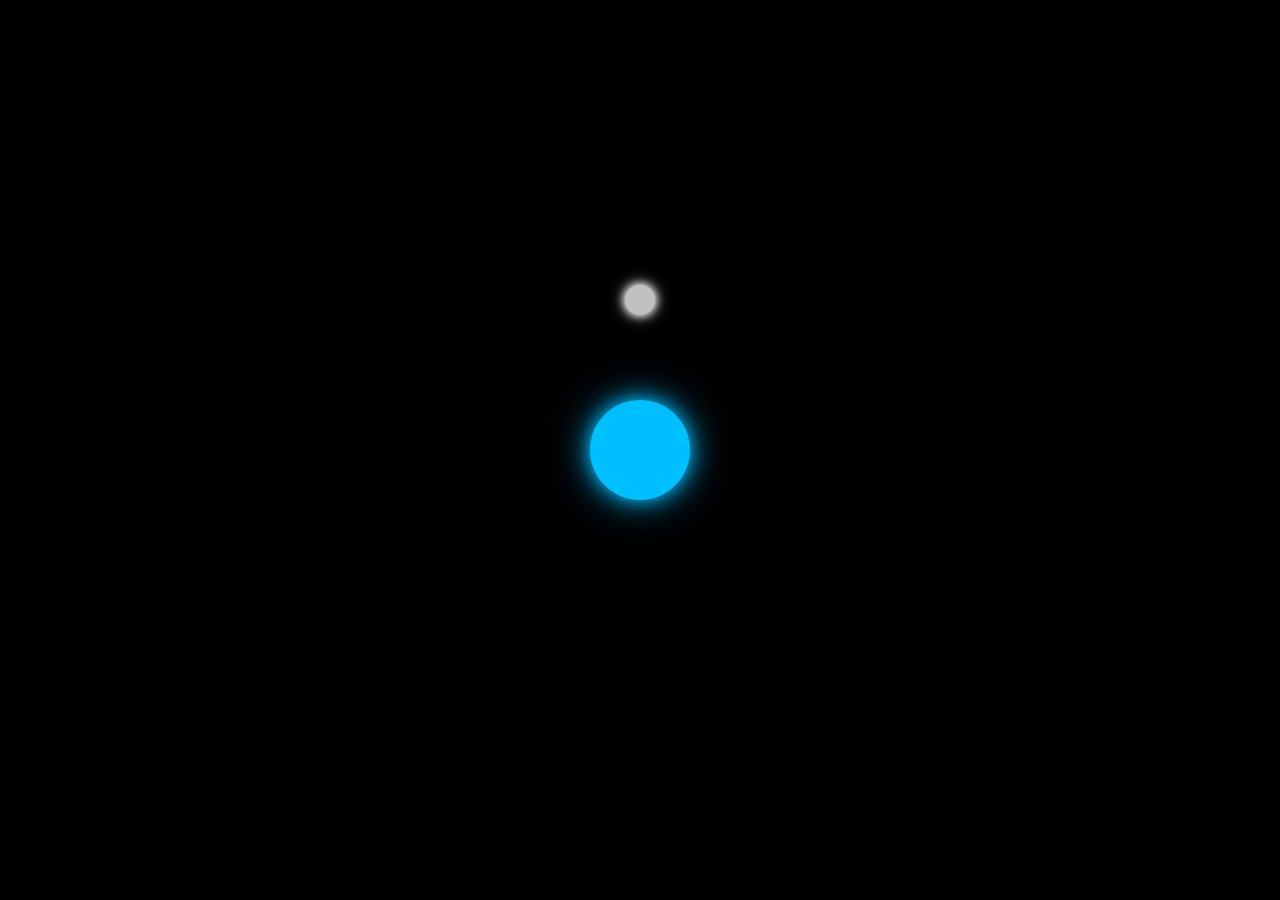
<file: a8.html>
<!DOCTYPE html>
<html lang="en">
<head>
    <meta charset="UTF-8">
    <meta name="viewport" content="width=device-width, initial-scale=1.0">
    <title>Moon Orbiting Earth</title>
    <style>
        * {
            margin: 0;
            padding: 0;
            box-sizing: border-box;
        }

        body {
            background-color: black;
            min-height: 100vh;
            display: flex;
            justify-content: center;
            align-items: center;
            overflow: hidden;
        }

        .system-container {
            position: relative;
            width: 300px;
            height: 300px;
            display: flex;
            justify-content: center;
            align-items: center;
            animation: orbit-container 10s linear infinite; 
        }

        .earth {
            width: 100px;
            height: 100px;
            background-color: deepskyblue;
            border-radius: 50%;
            position: absolute;
            z-index: 2;
            
            box-shadow: 
                0 0 15px rgba(0, 191, 255, 0.8),
                0 0 30px rgba(0, 191, 255, 0.6),
                0 0 50px rgba(0, 191, 255, 0.4);
            
            animation: counter-rotate 10s linear infinite;
        }

        .orbit {
            width: 300px;
            height: 300px;
            border: none;
            border-radius: 50%;
            position: absolute;
            animation: counter-rotate 10s linear infinite;
        }

        .moon {
            width: 30px;
            height: 30px;
            background-color: silver;
            border-radius: 50%;
            position: absolute;
            
            top: 0; 
            left: 50%; 
            
            margin-top: -15px; 
            margin-left: -15px;
            
            box-shadow: 
                0 0 8px white,
                0 0 15px white;
            
            z-index: 3;
            
            animation: counter-rotate 10s linear infinite; 
        }

        @keyframes orbit-container {
            from {
                transform: rotate(0deg);
            }
            to {
                transform: rotate(360deg);
            }
        }
        
        @keyframes counter-rotate {
            from {
                transform: rotate(0deg);
            }
            to {
                transform: rotate(-360deg);
            }
        }
    </style>
</head>
<body>

    <div class="system-container">
        <div class="orbit"></div>
        <div class="earth"></div>
        <div class="moon"></div>
    </div>

</body>
</html>
</file>
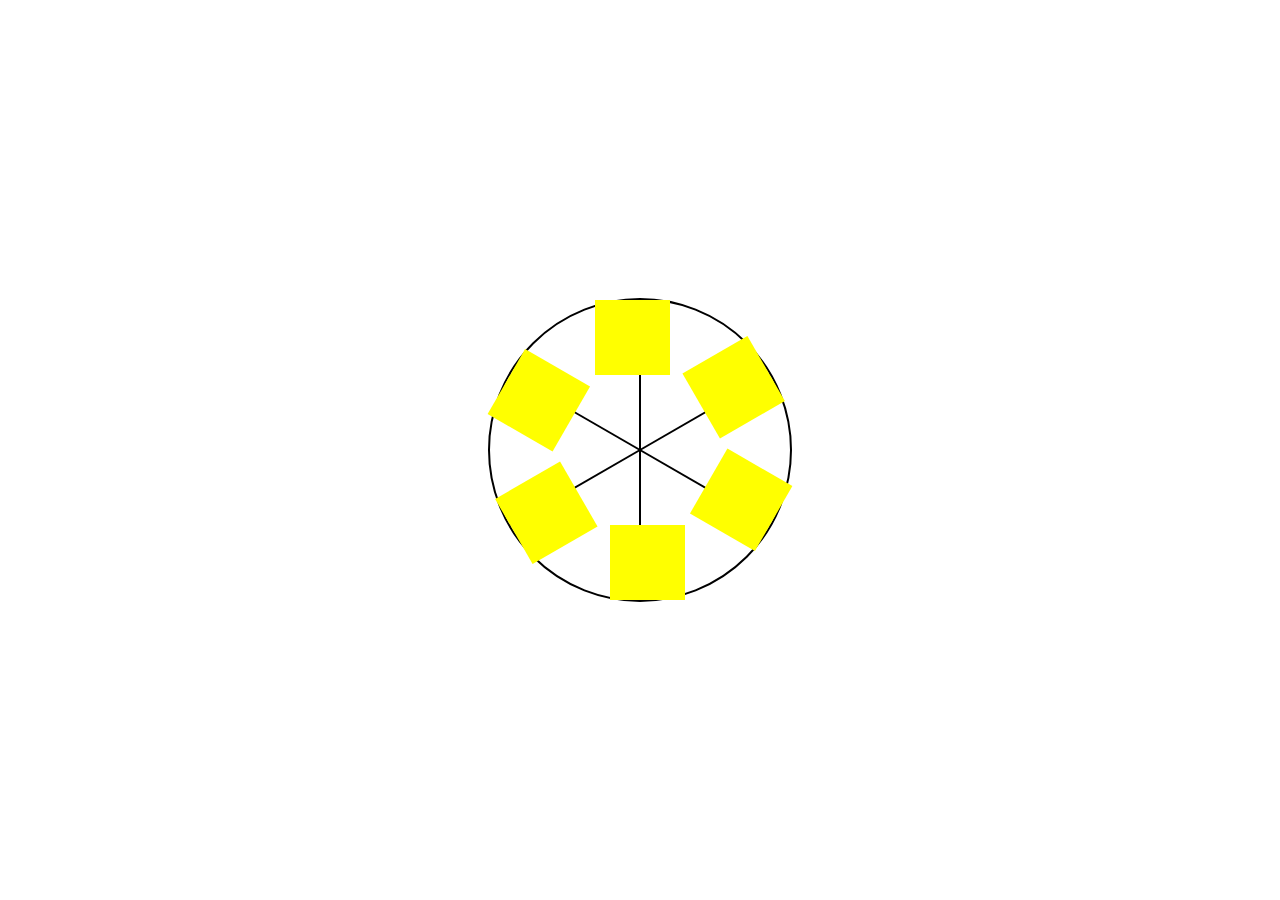
<file: a9.html>
<!DOCTYPE html>
<html lang="en">
<head>
    <meta charset="UTF-8">
    <meta name="viewport" content="width=device-width, initial-scale=1.0">
    <title>Ferris Wheel</title>
    <style>
        /* Basic styles to center the animation */
        body {
            display: flex;
            justify-content: center;
            align-items: center;
            min-height: 100vh;
            background-color: #ffffff;
            margin: 0;
            overflow: hidden;
        }

        /* Container for the ferris wheel */
        .ferris-wheel-container {
            width: 400px;
            height: 400px;
            position: relative;
            display: flex;
            justify-content: center;
            align-items: center;
        }

        /* The main wheel that rotates */
        .wheel {
            width: 300px;
            height: 300px;
            border: 2px solid black;
            border-radius: 50%;
            position: relative;
            animation: rotate-wheel 10s linear infinite;
        }

        /* Styling for the spokes of the wheel */
        .spoke {
            position: absolute;
            width: 2px;
            height: 150px; /* Half the wheel's diameter */
            background-color: black;
            top: 50%;
            left: 50%;
            transform-origin: top center;
        }

        /* Positioning each spoke */
        .spoke:nth-of-type(1) { transform: translateX(-50%) rotate(0deg); }
        .spoke:nth-of-type(2) { transform: translateX(-50%) rotate(60deg); }
        .spoke:nth-of-type(3) { transform: translateX(-50%) rotate(120deg); }
        .spoke:nth-of-type(4) { transform: translateX(-50%) rotate(180deg); }
        .spoke:nth-of-type(5) { transform: translateX(-50%) rotate(240deg); }
        .spoke:nth-of-type(6) { transform: translateX(-50%) rotate(300deg); }

        /* A wrapper to place each cabin on the circumference of the wheel */
        .cabin-placer {
            position: absolute;
            width: 0;
            height: 150px; /* Half the wheel height to act as an arm */
            top: 50%;
            left: 50%;
            transform-origin: top center;
        }

        /* Position each placer arm around the wheel */
        /* We start at 7 because there are 6 spoke divs before the cabin placers */
        .cabin-placer:nth-of-type(7) { transform: rotate(0deg); }
        .cabin-placer:nth-of-type(8) { transform: rotate(60deg); }
        .cabin-placer:nth-of-type(9) { transform: rotate(120deg); }
        .cabin-placer:nth-of-type(10) { transform: rotate(180deg); }
        .cabin-placer:nth-of-type(11) { transform: rotate(240deg); }
        .cabin-placer:nth-of-type(12) { transform: rotate(300deg); }

        /* Styling for the cabins */
        .cabin {
            width: 75px;
            height: 75px;
            background-color: yellow;
            position: absolute;
            bottom: 0; /* Positioned at the end of the placer arm */
            left: -30px; /* Center the cabin on the arm */
            animation: counter-rotate 10s linear infinite, change-color 8s linear infinite;
        }

        /* Keyframe animation for the wheel's rotation */
        @keyframes rotate-wheel {
            from {
                transform: rotate(0deg);
            }
            to {
                transform: rotate(360deg);
            }
        }

        /* Keyframe animation to keep the cabins from rotating with the wheel */
        @keyframes counter-rotate {
            from {
                /* Start rotated as a diamond */
                transform: rotate(45deg) rotate(0deg);
            }
            to {
                /* Maintain diamond shape while counter-rotating */
                transform: rotate(45deg) rotate(-360deg);
            }
        }

        /* Keyframe animation for changing cabin colors */
        @keyframes change-color {
            0%, 100% { background-color: yellow; } /* Yellow */
            20% { background-color: red; } /* Red */
            40% { background-color: orange; } /* Orange */
            60% { background-color: purple; } /* Purple */
            80% { background-color: brown; } /* Brown */
        }

    </style>
</head>
<body>

    <div class="ferris-wheel-container">
        <div class="wheel">
            <!-- Spokes -->
            <div class="spoke"></div>
            <div class="spoke"></div>
            <div class="spoke"></div>
            <div class="spoke"></div>
            <div class="spoke"></div>
            <div class="spoke"></div>

            <!-- Cabin Placer elements position the cabins on the wheel -->
            <div class="cabin-placer">
                <div class="cabin"></div>
            </div>
             <div class="cabin-placer">
                <div class="cabin"></div>
            </div>
             <div class="cabin-placer">
                <div class="cabin"></div>
            </div>
             <div class="cabin-placer">
                <div class="cabin"></div>
            </div>
             <div class="cabin-placer">
                <div class="cabin"></div>
            </div>
             <div class="cabin-placer">
                <div class="cabin"></div>
            </div>
        </div>
    </div>

</body>
</html>
</file>
<file: Portfolio.css>
/* Root */

:root {
    --dark-bg: black;
    --light-bg: #0d1117;
    --light-slate: #c5c6c7;
    --lightest-slate: #f5f5f5;
    --gradient-color-1: #001f3f; 
    --gradient-color-2: black;
    --gradient-color-3: black; 
    --button-gradient-start: #00e0ff;
    --button-gradient-end: #00ff80;  
}

* {
    padding: 0;
    margin: 0;
    box-sizing: border-box;
    scroll-behavior: smooth;
}

body {
    font-family: 'Montserrat', sans-serif;
    background: linear-gradient(to right, var(--gradient-color-3), var(--gradient-color-1), var(--gradient-color-2));
    background-size: 100% 100%;
    background-attachment: fixed;
    color: var(--light-slate); 
    overflow-x: hidden; 
}

a {
    color: var(--lightest-slate);
    text-decoration: none;
}

section {
    min-height: 100vh;
    padding: 100px 9% 20px;
    position: relative; 
    z-index: 2;
}

.heading {
    font-size: 50px;
    text-align: center;
    margin-bottom: 50px;
    color: var(--lightest-slate);
    opacity: 0;
    animation: fadeIn 1s ease forwards;
    animation-delay: .2s;
}

.heading span {
    background: linear-gradient(90deg, var(--button-gradient-start), var(--button-gradient-end));
    -webkit-background-clip: text;
    -webkit-text-fill-color: transparent;
}

@keyframes fadeIn {
    from {
        opacity: 0;
        transform: translateY(20px);
    }
    to {
        opacity: 1;
        transform: translateY(0);
    }
}


.background-shapes {
    position: fixed;
    top: 0;
    left: 0;
    width: 100%;
    height: 100%;
    z-index: 1;
    pointer-events: none; 
}

.background-shapes div {
    position: absolute;
    border-radius: 50%;
    background: radial-gradient(circle, rgba(0, 224, 255, 0.08), transparent 60%); 
    animation: float 25s infinite linear;
}

.background-shapes div:nth-child(1) {
    width: 200px;
    height: 200px;
    left: 10%;
    bottom: -150px;
    animation-duration: 35s;
    box-shadow: 0 0 50px var(--button-gradient-start);
}

.background-shapes div:nth-child(2) {
    width: 300px;
    height: 300px;
    right: 5%;
    bottom: -200px;
    animation-duration: 30s;
    animation-delay: -5s;
    box-shadow: 0 0 70px var(--button-gradient-end);
}

.background-shapes div:nth-child(3) {
    width: 150px;
    height: 150px;
    top: 15%;
    left: 40%;
    animation-duration: 45s;
    box-shadow: 0 0 40px var(--button-gradient-start);
}

.background-shapes div:nth-child(4) {
    width: 100px;
    height: 100px;
    top: 60%;
    left: 20%;
    animation-duration: 28s;
    animation-delay: -10s;
    box-shadow: 0 0 30px var(--button-gradient-end);
}

.background-shapes div:nth-child(5) {
    width: 250px;
    height: 250px;
    top: -150px;
    right: 20%;
    animation-duration: 22s;
    animation-delay: -2s;
    box-shadow: 0 0 60px var(--button-gradient-start);
}

@keyframes float {
    0% {
        transform: translateY(0) rotate(0deg);
        opacity: 0.7;
    }
    100% {
        transform: translateY(-120vh) rotate(360deg);
        opacity: 0;
    }
}


/* Navbar */

.navbar {
    padding: 25px 9%;
    position: fixed;
    top: 0;
    left: 0;
    width: 100%;
    display: flex;
    justify-content: space-between;
    align-items: center;
    z-index: 1000;
    background: rgba(0, 0, 0, 0.6);
    backdrop-filter: blur(12px);
    border-bottom: 1px solid rgba(255, 255, 255, 0.1);
    opacity: 0;
    animation: fadeIn 1s ease forwards;
    animation-delay: .5s;
}

.navbar .logo {
    font-size: 2rem;
    font-weight: 1000;
    color: var(--lightest-slate);
}

.navbar .nav-links {
    display: flex;
}

.navbar .nav-links li {
    list-style-type: none;
    margin-left: 35px;
}

.navbar .nav-links li a {
    font-size: 18px;
    font-weight: 500;
    transition: 0.3s;
    color: var(--light-slate);
    position: relative;
    padding-bottom: 5px;
}

.navbar .nav-links li a::after {
    content: '';
    position: absolute;
    bottom: 0;
    left: 0;
    width: 0;
    height: 2px;
    background: linear-gradient(90deg, var(--button-gradient-start), var(--button-gradient-end));
    transition: width 0.4s ease;
}

.navbar .nav-links li:hover a::after{
    width: 100%;
}

.navbar .nav-links li:hover a {
    color: var(--lightest-slate);
}

#nav-toggle {
    display: none;
}

.navbar .hamburger {
    display: none; 
    font-size: 2rem;
    cursor: pointer;
    color: var(--lightest-slate);
    z-index: 1001;
}

.navbar .hamburger .fa-times {
    display: none;
}


/* Home */

.home {
    display: flex;
    align-items: center;
    gap: 50px;
    min-height: 100vh;
    padding: 60px 9% 0;
}

.home-info, .home-img {
    opacity: 0;
    animation: fadeIn 1.2s ease forwards;
}

.home-info { animation-delay: 1s; }
.home-img { animation-delay: 1.2s; }
.home-info { flex: 1; }
.home-img { flex: 1; display: flex; justify-content: center; align-items: center; }

.home-info h1 { font-size: 55px; color: var(--lightest-slate); margin-bottom: 15px;}
.home-info h2 { font-size: 32px; margin: 10px 0 25px; display: inline-block; }

.home-info h2 span {
    position: relative;
    display: inline-block;
    color: transparent;
    background: linear-gradient(90deg, var(--button-gradient-start), var(--button-gradient-end));
    -webkit-background-clip: text;
    -webkit-text-stroke-color: transparent; 
    animation: display-text 16s linear infinite;
    animation-delay: calc(-4s * var(--i));
}

.home-info h2 span::before {
    content: attr(data-text);
    position: absolute; 
    width: 0;
    border-right: 2px solid var(--button-gradient-start); 
    background: linear-gradient(90deg, var(--button-gradient-start), var(--button-gradient-end));
    -webkit-background-clip: text;
    -webkit-text-fill-color: transparent;
    white-space: nowrap;
    overflow: hidden;
    animation: fill-text 4s linear infinite; 
}

@keyframes display-text { 25%, 100% { display: none; } }
@keyframes fill-text { 10%, 100% { width: 0; } 70%, 90% { width: 100%; } }

.home-info p { font-size: 1.25rem; margin: 0 0 40px; line-height: 1.7; max-width: 600px;}
.home-info .btn-sci { display: flex; align-items: center; }

.btn {
    display: inline-block;
    padding: 12px 35px;
    background: linear-gradient(90deg, var(--button-gradient-start), var(--button-gradient-end));
    border: none; 
    border-radius: 40px;
    box-shadow: 0 0 15px rgba(0, 224, 255, 0.4);
    font-size: 16px;
    color: #000; 
    font-weight: 700; 
    transition: all 0.4s ease;
    background-size: 200% auto; 
    cursor: pointer;
}

.btn:hover {
    background-position: right center;
    box-shadow: 0 0 30px rgba(0, 224, 255, 0.8); 
    transform: translateY(-3px);
}

.home-info .btn-sci .sci { margin-left: 20px; } 

.home-info .btn-sci .sci a {
    display: inline-flex;
    justify-content: center;
    align-items: center;
    width: 40px;
    height: 40px;
    border: 2px solid var(--button-gradient-start); 
    border-radius: 50%;
    font-size: 20px;
    color: var(--button-gradient-start); 
    margin: 0 8px;
    transition: 0.5s;
} 

.home-info .btn-sci .sci a:hover {
    background: linear-gradient(90deg, var(--button-gradient-start), var(--button-gradient-end)); 
    color: #000; 
    box-shadow: 0 0 20px var(--button-gradient-start); 
    border-color: transparent;
    transform: translateY(-3px);
}

.img-box {
    position: relative;
    width: 25vw;
    height: 25vw;
    min-width: 280px;
    min-height: 280px;
    border-radius: 50%;
    padding: 5px;
    display: flex;
    justify-content: center;
    align-items: center;
    overflow: hidden;
}

.img-box::before,
.img-box::after {
    content: '';
    position: absolute;
    width: 500px;
    height: 500px;
    background: conic-gradient(transparent, transparent, transparent, var(--button-gradient-start)); 
    animation: rotate-border 10s linear infinite;
}

.img-box::after { 
    background: conic-gradient(transparent, transparent, transparent, var(--button-gradient-end)); 
    animation-delay: -5s; 
}
@keyframes rotate-border { 100% { transform: rotate(360deg); } }

.img-box .img-item {
    position: relative;
    width: 100%;
    height: 100%;
    border-radius: 50%;
    z-index: 1;
    overflow: hidden;
    background: var(--dark-bg);
}

.img-box .img-item img {
    position: absolute;
    display: block;
    width: 120%;
    object-fit: cover;
    margin-top: -220px;
    margin-left: -60px;
    mix-blend-mode: lighten;
}

/* About  */ 

.about {
    display: flex;
    flex-direction: column;
    justify-content: center;
    align-items: center;
}

.about-card {
    background: var(--light-bg);
    padding: 2.5rem;
    border-radius: 20px;
    max-width: 900px;
    width: 100%;
    border: 1px solid rgba(255, 255, 255, 0.1);
    box-shadow: 0 8px 32px 0 rgba(0, 0, 0, 0.37);
    animation: fadeIn 1s ease forwards;
}

.about-card:hover {
    box-shadow: 0 0 20px var(--button-gradient-end);
}

.about-text p { font-size: 1.15rem; line-height: 1.7; margin-bottom: 1.5rem; }
.about-text p span { margin-right: 10px; }
.about-card hr { border: 0; height: 1px; background-color: rgba(255, 255, 255, 0.2); margin: 2rem 0; }
.quick-facts-title { font-size: 1.5rem; color: var(--lightest-slate); margin-bottom: 1.5rem; }

.quick-facts-title span {
    background: linear-gradient(90deg, var(--button-gradient-start), var(--button-gradient-end));
    -webkit-background-clip: text;
    -webkit-text-fill-color: transparent;
}

.quick-facts-list ul { list-style: none; padding: 0; display: grid; grid-template-columns: repeat(2, 1fr); gap: 1rem; }
.quick-facts-list li { position: relative; padding-left: 20px; font-size: 1rem; }

.quick-facts-list li::before {
    content: '';
    position: absolute;
    left: 0;
    top: 50%;
    transform: translateY(-50%);
    width: 8px;
    height: 8px;
    border-radius: 50%;
    background: var(--button-gradient-start);
}

/* Projects */

.projects-container {
    display: grid;
    grid-template-columns: repeat(auto-fit, minmax(300px, 1fr));
    gap: 2.5rem;
}

.project-card {
    background: var(--light-bg);
    border: 1px solid rgba(255, 255, 255, 0.1);
    border-radius: 20px;
    padding: 30px;
    text-align: center;
    box-shadow: 0 8px 32px 0 rgba(0, 0, 0, 0.37);
    transition: transform 0.4s ease, box-shadow 0.4s ease;
    display: flex;
    flex-direction: column;
    opacity: 0;
    animation: fadeIn 1s ease forwards;
}

.projects-container .project-card:nth-child(2) { animation-delay: 0.1s; }
.projects-container .project-card:nth-child(3) { animation-delay: 0.2s; }
.projects-container .project-card:nth-child(4) { animation-delay: 0.3s; }


.project-card:hover {
    transform: translateY(-10px);
    box-shadow: 0 0 30px var(--button-gradient-start);
}

.project-card h3 { font-size: 24px; margin-bottom: 10px; color: var(--lightest-slate); }
.project-card p { font-size: 16px; margin-bottom: 20px; flex-grow: 1; }
.project-card .btn { width: 70%; margin: 0 auto; }
.btn i { margin-left: 8px; }



/* Skills */

.skills { display: flex; flex-direction: column; justify-content: center; }

.skills-container {
    display: grid;
    grid-template-columns: repeat(auto-fit, minmax(200px, 1fr));
    gap: 2.5rem;
}

.skill-card {
    background: var(--light-bg);
    padding: 30px;
    border-radius: 20px;
    text-align: center;
    border: 1px solid rgba(255, 255, 255, 0.1);
    box-shadow: 0 8px 32px 0 rgba(0, 0, 0, 0.37);
    transition: transform 0.4s ease, box-shadow 0.4s ease;
    display: flex;
    flex-direction: column;
    align-items: center;
    justify-content: center;
    opacity: 0;
    animation: fadeIn 1s ease forwards;
}

.skills-container .skill-card:nth-child(1) { animation-delay: 0.1s; }
.skills-container .skill-card:nth-child(2) { animation-delay: 0.2s; }
.skills-container .skill-card:nth-child(3) { animation-delay: 0.3s; }
.skills-container .skill-card:nth-child(4) { animation-delay: 0.4s; }
.skills-container .skill-card:nth-child(5) { animation-delay: 0.5s; }


.skill-card:hover {
    transform: translateY(-10px);
    box-shadow: 0 0 25px var(--button-gradient-end);
}

.skill-card img { width: 80px; height: 80px; object-fit: contain; margin-bottom: 1rem; transition: transform 0.3s ease; }
.skill-card:hover img { transform: scale(1.1); }
.skill-card h3 { font-size: 1.75rem; color: var(--lightest-slate); margin-bottom: 0.5rem; }
.skill-card p { font-size: 1rem; line-height: 1.5; }



/* Contact */

.contact .heading { margin-bottom: 1rem; }
.contact-subheading { text-align: center; font-size: 1.1rem; max-width: 600px; margin: 0 auto 3rem; animation: fadeIn 1s ease forwards; animation-delay: .3s; opacity: 0;}
.contact-container { display: flex; gap: 2.5rem; }
.contact-info, .contact-form { flex: 1; animation: fadeIn 1s ease forwards; animation-delay: .5s; opacity: 0; }
.contact-form { animation-delay: .7s; }

.contact-info { display: flex; flex-direction: column; justify-content: space-around; gap: 1rem; }

.info-box { background: var(--light-bg); padding: 25px; border-radius: 20px; border: 1px solid rgba(255, 255, 255, 0.1);}
.info-box h3 { color: var(--lightest-slate); font-size: 1.5rem; margin-bottom: 1rem; }
.info-item { display: flex; align-items: center; gap: 15px; margin-bottom: 15px; }

.info-item i {
    font-size: 24px;
    background: linear-gradient(90deg, var(--button-gradient-start), var(--button-gradient-end));
    -webkit-background-clip: text;
    -webkit-text-fill-color: transparent;
}

.contact-sci { display: flex; gap: 1.5rem; }

.contact-sci a {
    display: inline-flex;
    justify-content: center;
    align-items: center;
    width: 40px;
    height: 40px;
    border: 2px solid var(--button-gradient-start);
    border-radius: 50%;
    font-size: 20px;
    color: var(--button-gradient-start);
    transition: 0.5s;
}

.contact-sci a:hover {
    background: linear-gradient(90deg, var(--button-gradient-start), var(--button-gradient-end));
    -webkit-text-fill-color: #000;
    color: #000;
    box-shadow: 0 0 20px var(--button-gradient-start);
    border-color: transparent;
    transform: translateY(-3px);
}

.contact-form form {
    display: flex;
    flex-direction: column;
    gap: 1rem;
    background: var(--light-bg);
    padding: 30px;
    border-radius: 20px;
    height: 100%;
    border: 1px solid rgba(255, 255, 255, 0.1);
}

.contact-form h3 { color: var(--lightest-slate); font-size: 1.5rem; margin-bottom: 0.5rem; }

.contact-form input, .contact-form textarea {
    width: 100%;
    padding: 15px;
    background: var(--dark-bg);
    border: 1px solid transparent;
    border-radius: 10px;
    color: var(--lightest-slate);
    font-size: 1rem;
    font-family: 'Poppins', sans-serif;
    transition: border-color 0.3s ease;
}

.contact-form input:focus, .contact-form textarea:focus {
    outline: none;
    border-color: var(--button-gradient-start);
}

.contact-form textarea { resize: none; height: 150px; }
.contact-form .btn { align-self: flex-start; }



/* Responsive */

@media (max-width: 992px) {
    .home { 
        flex-direction: column-reverse; 
        text-align: center; 
        padding-top: 120px;
    }
    .home-info .btn-sci { justify-content: center; }
}

@media (max-width: 768px) {
    .navbar .hamburger {
        display: block;
    }

    .navbar .nav-links {
        position: absolute;
        top: 100%;
        left: 0;
        width: 100%;
        background: rgba(0, 0, 0, 0.95);
        backdrop-filter: blur(10px);
        display: flex;
        flex-direction: column;
        align-items: center;
        padding: 30px 0;
        transform: translateY(-150%);
        transition: transform 0.4s ease-in-out;
        border-top: 1px solid rgba(255, 255, 255, 0.1);
    }

    .navbar .nav-links li {
        margin: 15px 0;
        margin-left: 0;
    }
    
    #nav-toggle:checked ~ .nav-links {
        transform: translateY(0);
    }
    
    #nav-toggle:checked ~ .hamburger .fa-bars {
        display: none;
    }

    #nav-toggle:checked ~ .hamburger .fa-times {
        display: block;
    }

    .contact-container { flex-direction: column; }
    .skills-container { grid-template-columns: repeat(auto-fit, minmax(200px, 1fr)); }
}

@media (max-width: 576px) {
    section { padding-left: 5%; padding-right: 5%; }
    .navbar { padding-left: 5%; padding-right: 5%; }
    .quick-facts-list ul { grid-template-columns: 1fr; }
    .home-info h1 { font-size: 45px; }
    .home-info h2 { font-size: 28px; }
    .projects-container { grid-template-columns: 1fr; }
}
</file>
